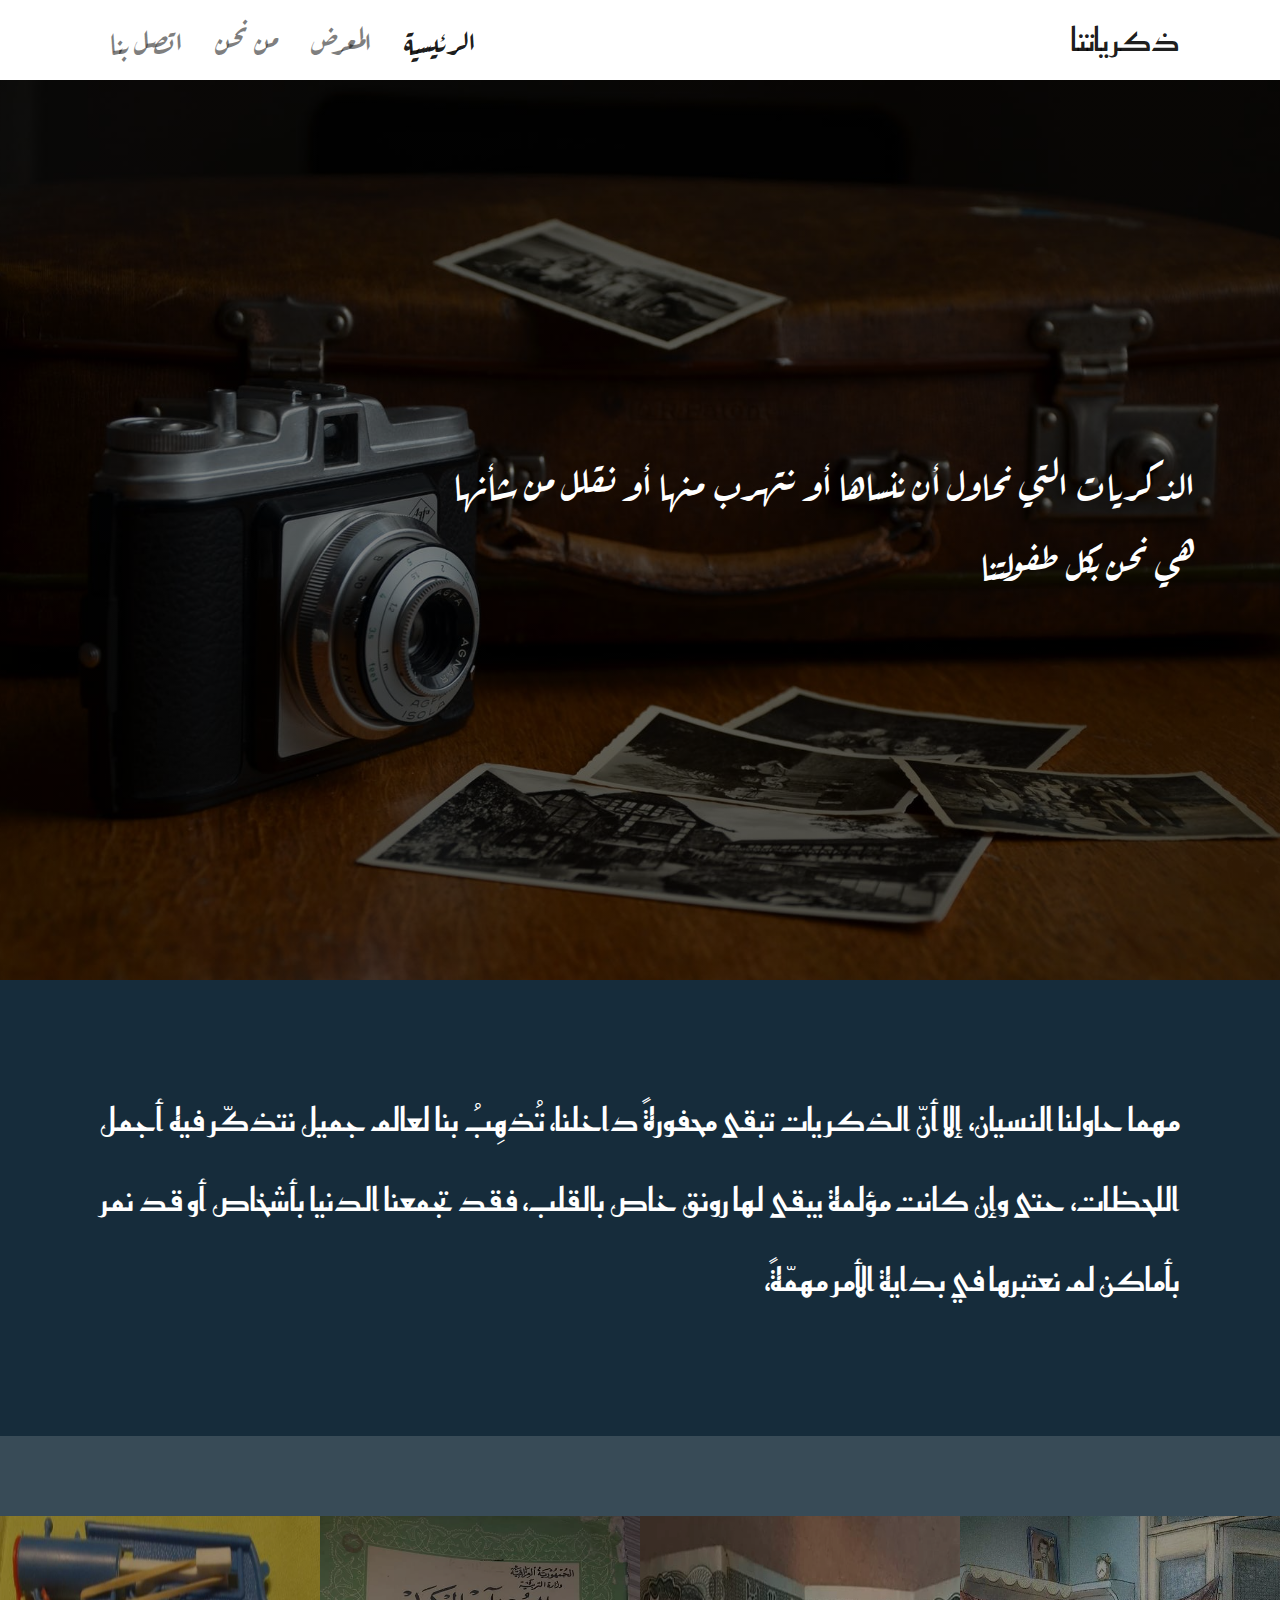
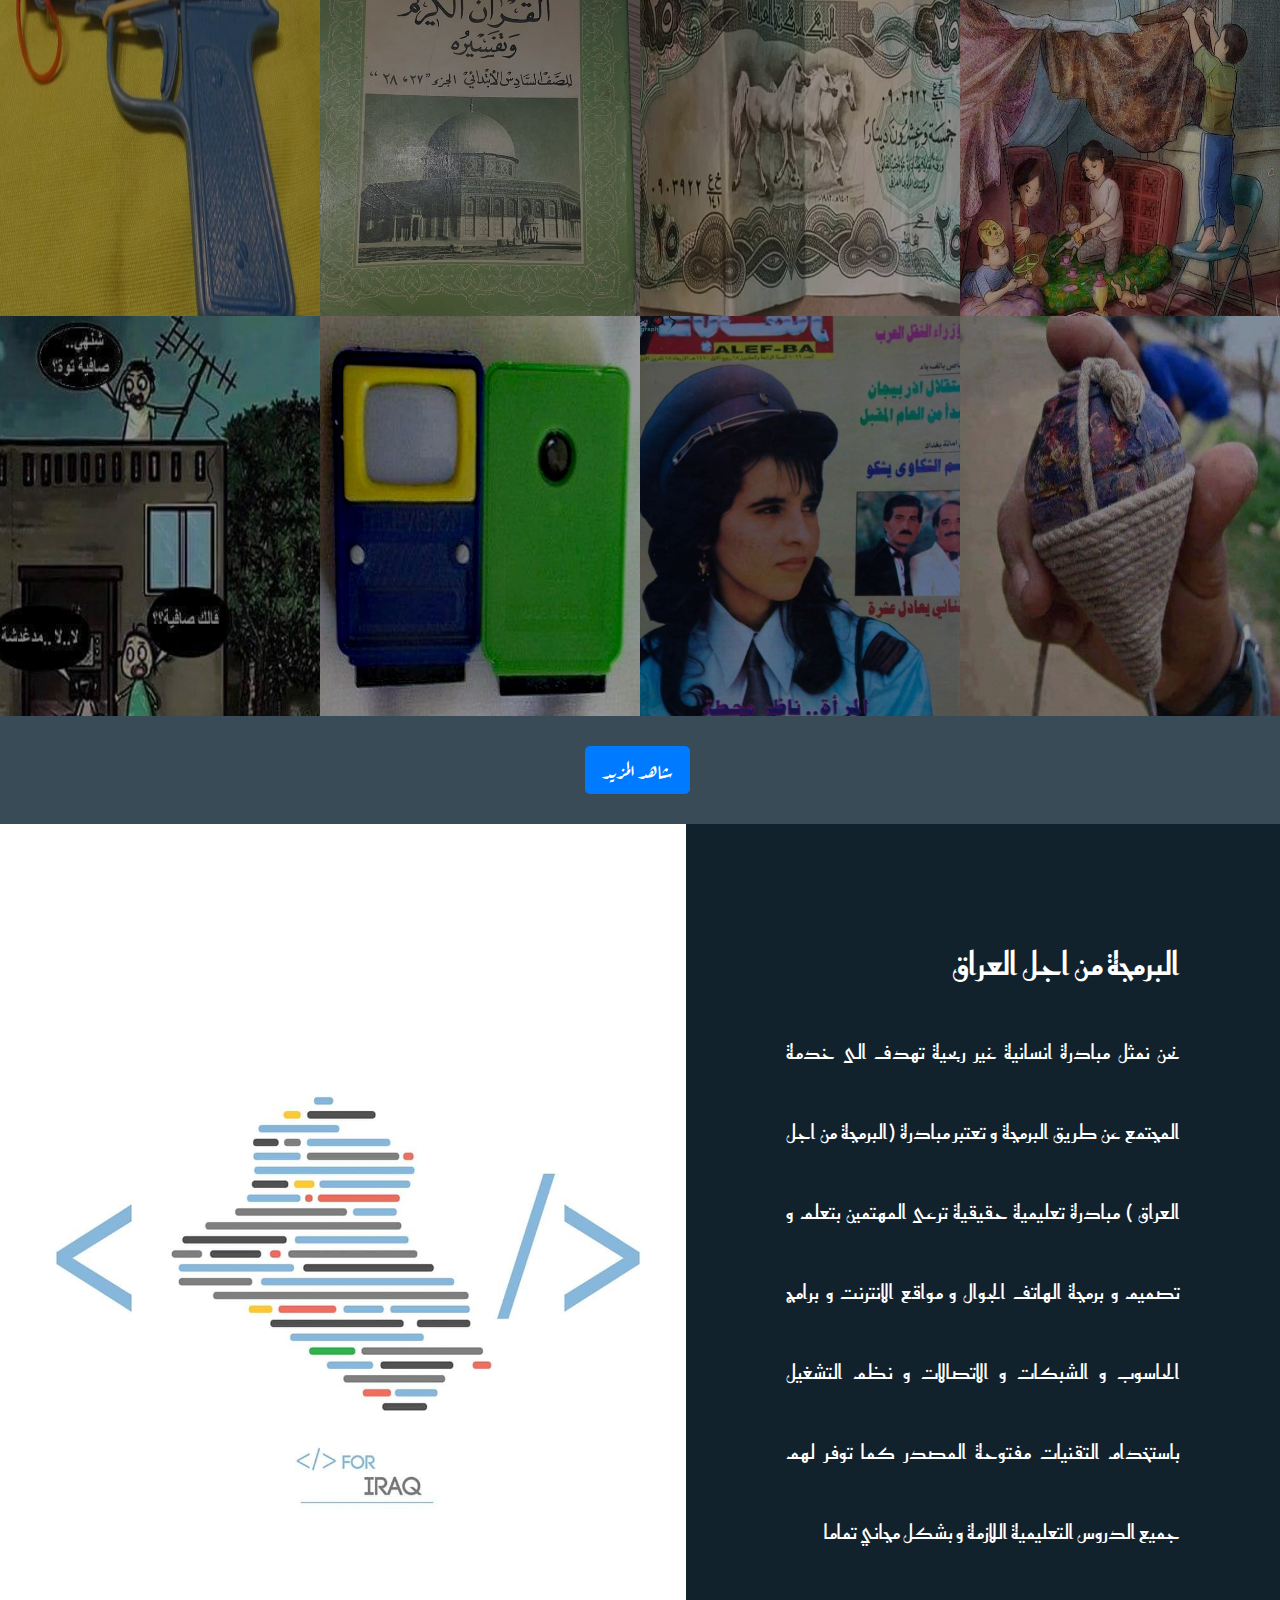
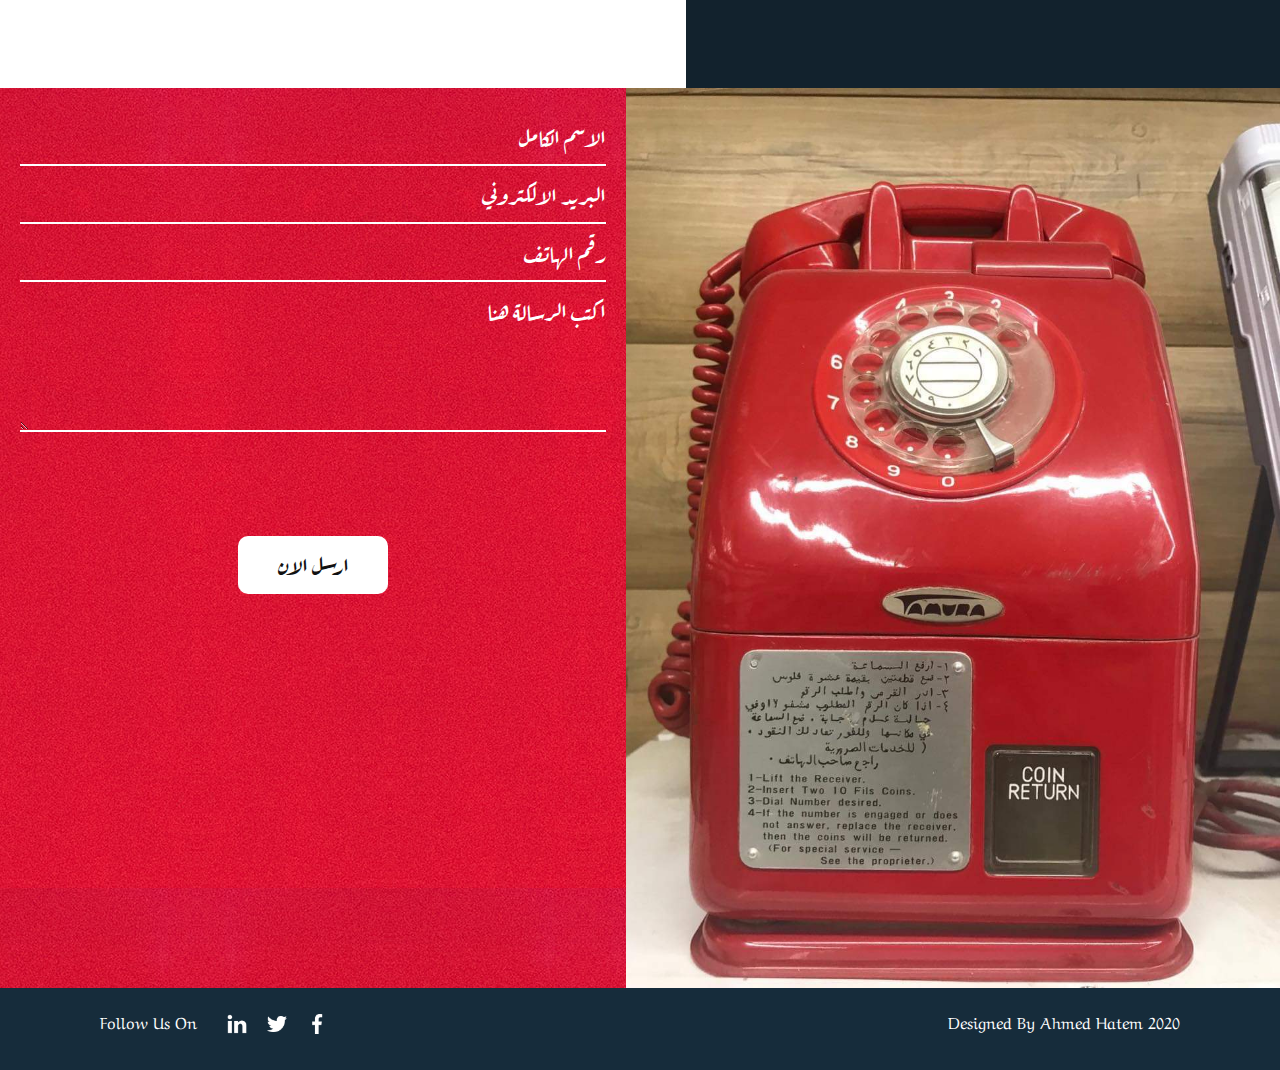
<file: Index.html>
<!DOCTYPE html>
<html lang="ar" dir="rtl">
    
<head>
    <meta charset="UTF-8">
    <meta name="viewport" content="width=device-width, initial-scale=1, shrink-to-fit=no">
    <meta http-equiv="X-UA-Compatible" content="ie=edge">
    <link href="https://fonts.googleapis.com/css?family=Aref+Ruqaa|Reem+Kufi&display=swap" rel="stylesheet">
    <link href="https://fonts.googleapis.com/css2?family=Reem+Kufi&display=swap" rel="stylesheet">
    <link rel="stylesheet" href="css/style.css">
    <link rel="stylesheet" href="css/bootstrap.css">
    <title>Document</title>
</head>
<body>

                                         <!-- navbar section right here  -->

    <nav class="navbar navbar-expand-lg navbar-light bg-transparent">
        <div class="container">
        <a class="navbar-brand" href="#">ذكرياتنا</a>
        <button class="navbar-toggler" type="button" data-toggle="collapse" data-target="#navbarSupportedContent" aria-controls="navbarSupportedContent" aria-expanded="false" aria-label="Toggle navigation">
          <span class="navbar-toggler-icon"></span>
        </button>
      
        <div class="collapse navbar-collapse" id="navbarSupportedContent">

                                          <!-- ------------------- -->

          <ul class="navbar-nav mr-auto">
            <li class="nav-item active">
              <a class="nav-link" href="Index.html">الرئيسية <span class="sr-only">(current)</span></a>
            </li>
            <li class="nav-item">
              <a class="nav-link" href="gallery.html">المعرض</a>
            </li>
            <li class="nav-item">
                <a class="nav-link" href="about us.html">من نحن</a>
              </li>
              <li class="nav-item">
                <a class="nav-link" href="contact us.html">اتصل بنا</a>
              </li>
          </ul>
          
        </div>
        </div>  
      </nav>
      
      
                                           <!-- /* main section right here */-->

                                                                 
      <section class="main-section">
              <div class="container">
                <div class="content">
              <p class="text">الذكريات التي نحاول أن ننساها أو نتهرب منها أو نقلل من شأنها <br> هي نحن بكل طفولتنا</p>
            </div>
          </div>
      </section>
    
                                          <!-- Quote section right here  -->

      <section class="quate">
        <div class="quate-content">
            <p class="text">مهما حاولنا النسيان،
              إلا أنّ الذكريات تبقى محفورةً داخلنا، تُذهِبُ بنا لعالم جميل نتذكّر فيه أجمل اللحظات، حتى وإن كانت مؤلمة يبقى لها رونق خاص بالقلب،
               فقد تجمعنا الدنيا بأشخاص أو قد نمر بأماكن لم نعتبرها في بداية الأمر مهمّةً، 
            </p>
        </div>   
      </section>

                                         <!-- /* section of images right here */ -->




      <section class="section-memory" style="background-color: rgba(22, 44, 59, 0.856);">
        <ul class="memory-showcase clearfix">
            <li>
                <figure class="memory-photo">
                    <img src="images/Img_2.jpg" alt="">
                </figure>
            </li>
            <li>
                <figure class="memory-photo">
                    <img src="images/Img_101.jpg" alt="">
                  </figure>
            </li>
            <li>
                <figure class="memory-photo">
                    <img src="images/Img_17.jpg" alt="">
                  </figure> 
            </li>
            <li>
                <figure class="memory-photo">
                    <img src="images/Img_3.jpg" alt="">
                  </figure>
            </li>
        </ul> 
                                                 <!-- ------------------- -->


        <ul class="memory-showcase clearfix">
            <li>
                <figure class="memory-photo">
                    <img src="images/Img_104.jpg" alt="">
                  </figure>
            </li>
            <li>
                <figure class="memory-photo">
                    <img src="images/Img_51.jpg" alt="">
                  </figure>
            </li>
            <li>
                <figure class="memory-photo">
                    <img src="images/Img_15.jpg" alt="">
                  </figure>
            </li>
            <li>
                <figure class="memory-photo">
                    <img src="images/Img_107.jpg" alt="">
                  </figure>
            </li>
        </ul>
                                                <!-- ------------------- -->


        <div class="container">
          <div class="button-sec">
              <a href="gallery.html"><button type="button" class="btn btn-primary btn-lg" >شاهد المزيد</button></a>
          </div>
        </div>
   </section>

                                             <!-- about us section right here  -->

            <section class="about-us">
              <div class="about-content">
                <h2>البرمجة من اجل العراق</h2>
                <p class="text">
                  نحن نمثل مبادرة انسانية غير ربحية تهدف الى خدمة المجتمع عن طريق البرمجة 
                  و تعتبر مبادرة (البرمجة من اجل العراق ) مبادرة تعليمية حقيقية 
                  ترعى المهتمين بتعلم و تصميم و برمجة الهاتف الجوال و مواقع الانترنت و برامج الحاسوب و الشبكات و الاتصالات و نظم التشغيل باستخدام التقنيات مفتوحة المصدر 
                   كما توفر لهم جميع الدروس التعليمية اللازمة و بشكل مجاني تماما  
                </p>
              </div>


                                            <!-- ------------------- -->


                                        
                <div class="imgbox"><img src="1000.jpg" alt=""></div>
            </section>     
            
            
                                            <!-- contact section right here -->


            <section class="contact-us" id="contact-us">
              <div class="imgbox-con"><img src="images/Img_41.jpg" alt=""></div>
              <div class="contentbox redbg">

                                             <!-- ------------------- -->

                <div class="form">
                  <div class="inputbox">
                    <input type="text" placeholder="الاسم الكامل">
                  </div>
                  <div class="inputbox">
                    <input type="text" placeholder="البريد الالكتروني">
                  </div>
                  <div class="inputbox">
                    <input type="text" placeholder="رقم الهاتف">
                  </div>
                  <div class="inputbox">
                    <textarea name="" placeholder="اكتب الرسالة هنا "></textarea>
                  </div>


                                             <!-- ------------------- -->


                    <div class="inputbox">
                      <input type="submit" value="ارسل الان" >
                    </div>
                </div>
              </div>
            </section>

                                         <!-- footer section right here -->

            <section class="footer">
              <p class="foot-text"> Designed By Ahmed Hatem   2020</p>
              <ul>
                <li><a href=""><img src="images/facebook.png" alt=""></a></li>
                <li><a href=""><img src="images/twitter.png" alt=""></a></li>
                <li><a href=""><img src="images/linkedin.png" alt=""></a></li>
                <p class="soc-text">Follow Us On </p>
              </ul>
            </section>
      
                                     <!-- javaScript scripts right here -->


      <script src="https://code.jquery.com/jquery-3.4.1.slim.min.js" integrity="sha384-J6qa4849blE2+poT4WnyKhv5vZF5SrPo0iEjwBvKU7imGFAV0wwj1yYfoRSJoZ+n" crossorigin="anonymous"></script>
      <script src="https://cdn.jsdelivr.net/npm/popper.js@1.16.0/dist/umd/popper.min.js" integrity="sha384-Q6E9RHvbIyZFJoft+2mJbHaEWldlvI9IOYy5n3zV9zzTtmI3UksdQRVvoxMfooAo" crossorigin="anonymous"></script>
      <script src="https://stackpath.bootstrapcdn.com/bootstrap/4.4.1/js/bootstrap.min.js" integrity="sha384-wfSDF2E50Y2D1uUdj0O3uMBJnjuUD4Ih7YwaYd1iqfktj0Uod8GCExl3Og8ifwB6" crossorigin="anonymous"></script>
</body>
</html>
</file>
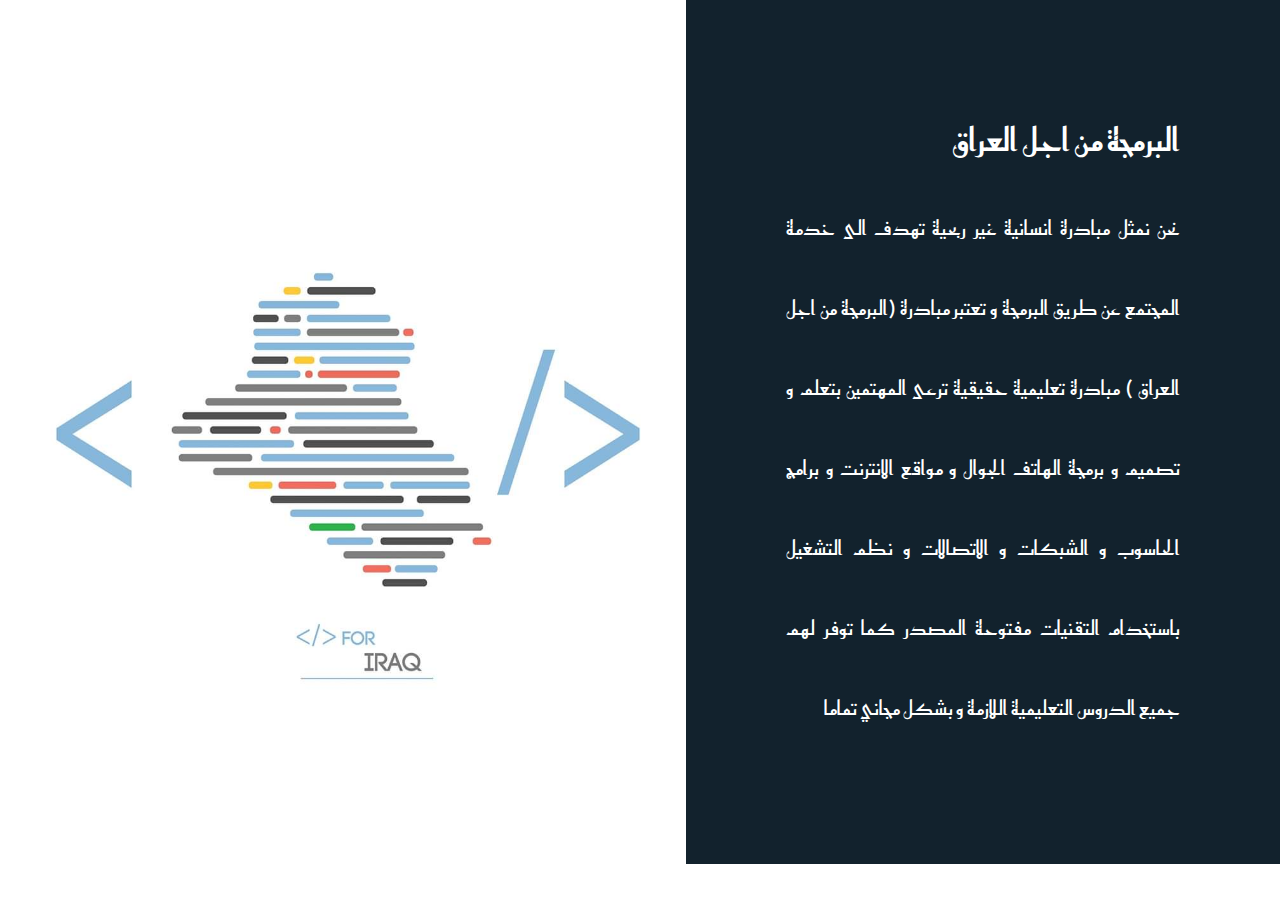
<file: about us.html>
<!DOCTYPE html>
<html lang="ar" dir="rtl">
<head>
    <meta charset="UTF-8">
    <meta name="viewport" content="width=device-width, initial-scale=1.0">
    <link href="https://fonts.googleapis.com/css?family=Aref+Ruqaa|Reem+Kufi&display=swap" rel="stylesheet">
    <link href="https://fonts.googleapis.com/css2?family=Reem+Kufi&display=swap" rel="stylesheet">
    <link rel="stylesheet" href="css/style.css">
    <link rel="stylesheet" href="css/bootstrap.css">
    <title>Document</title>
</head>
<body>
    
        <section class="about-us">
            <div class="about-content">
              <h2>البرمجة من اجل العراق</h2>
              <p class="text">
                نحن نمثل مبادرة انسانية غير ربحية تهدف الى خدمة المجتمع عن طريق البرمجة 
                و تعتبر مبادرة (البرمجة من اجل العراق ) مبادرة تعليمية حقيقية 
                ترعى المهتمين بتعلم و تصميم و برمجة الهاتف الجوال و مواقع الانترنت و برامج الحاسوب و الشبكات و الاتصالات و نظم التشغيل باستخدام التقنيات مفتوحة المصدر 
                 كما توفر لهم جميع الدروس التعليمية اللازمة و بشكل مجاني تماما
              </p>
              </div>
              <div class="imgbox"><img src="images/1000.jpg" alt=""></div>
            
          </section>   
    
</body>
</html>
</file>
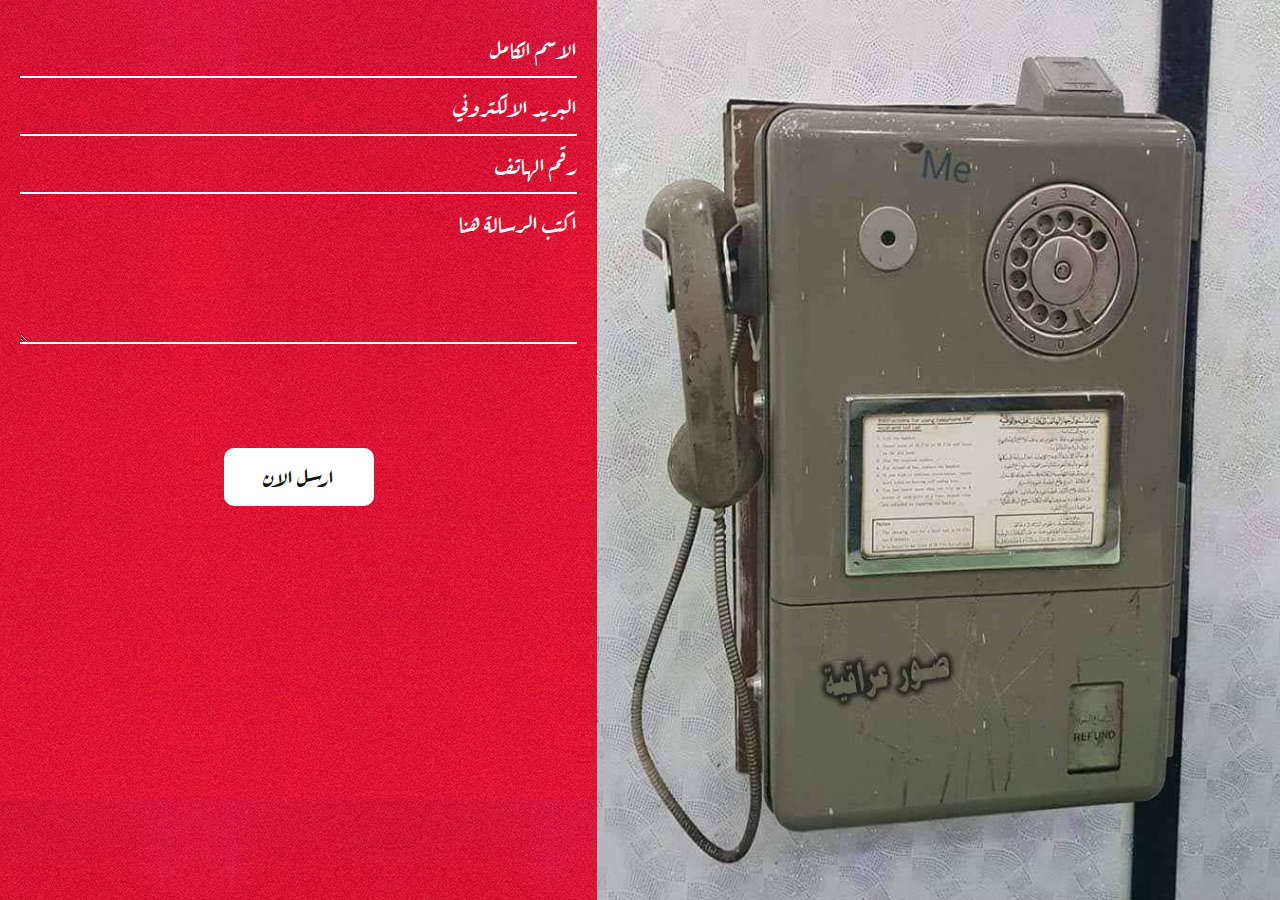
<file: contact us.html>
<!DOCTYPE html>
<html lang="ar" dir="rtl">
<head>
    <meta charset="UTF-8">
    <meta name="viewport" content="width=device-width, initial-scale=1.0">
    <link href="https://fonts.googleapis.com/css?family=Aref+Ruqaa|Reem+Kufi&display=swap" rel="stylesheet">
    <link href="https://fonts.googleapis.com/css2?family=Reem+Kufi&display=swap" rel="stylesheet">
    <link rel="stylesheet" href="css/style.css">
    <link rel="stylesheet" href="css/bootstrap.css">
    <title>contact us</title>
    <style>
        
    </style>
</head>
<body>
    <section class="contact-us" id="contact-us" style=" background: #162c3b;">
              <div class="imgbox-con"><img src="images/Img_73.jpg" alt=""></div>
              <div class="contentbox redbg">
                <div class="form">
                  <div class="inputbox">
                    <input type="text" placeholder="الاسم الكامل">
                  </div>
                  <div class="inputbox">
                    <input type="text" placeholder="البريد الالكتروني">
                  </div>
                  <div class="inputbox">
                    <input type="text" placeholder="رقم الهاتف">
                  </div>
                  <div class="inputbox">
                    <textarea name="" placeholder="اكتب الرسالة هنا "></textarea>
                  </div>
                  <div class="inputbox">
                    <input type="submit" value="ارسل الان" >
                  </div>
                </div>
              </div>

            </section>
</body>
</html>
</file>
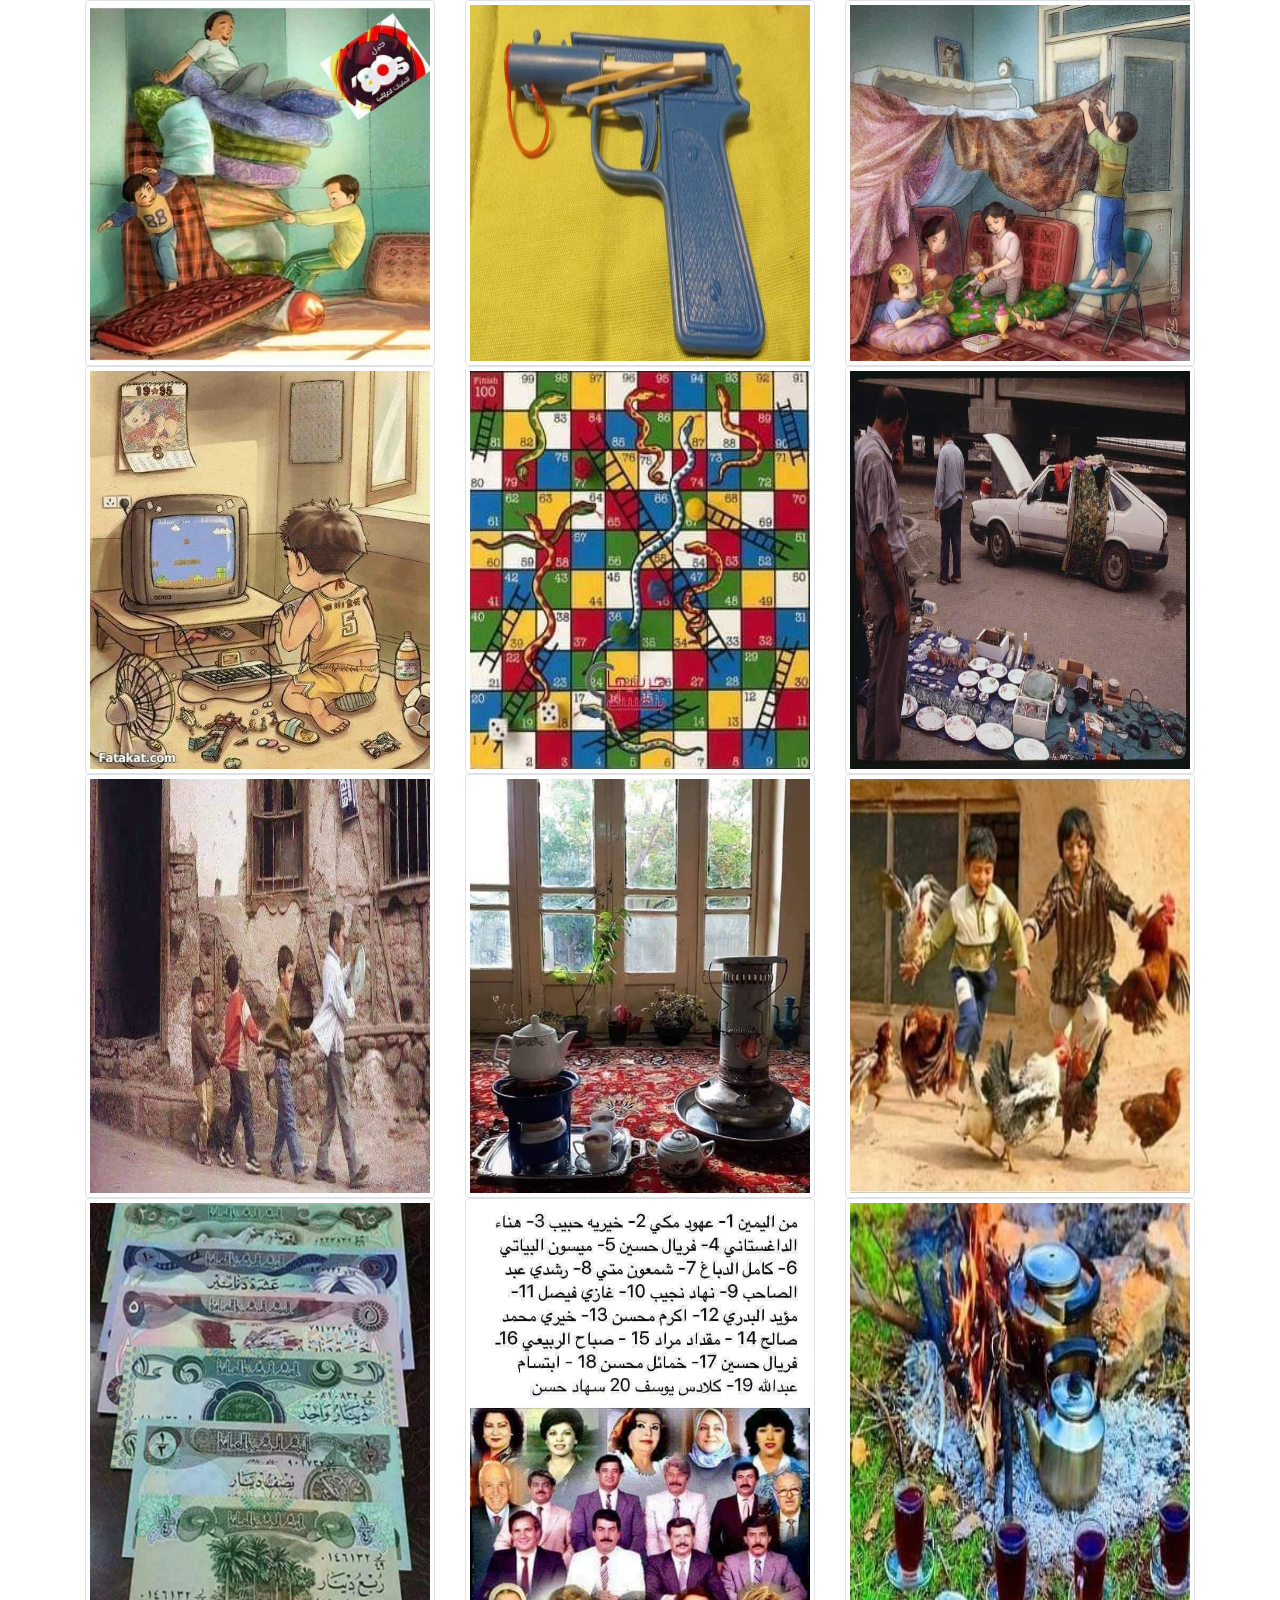
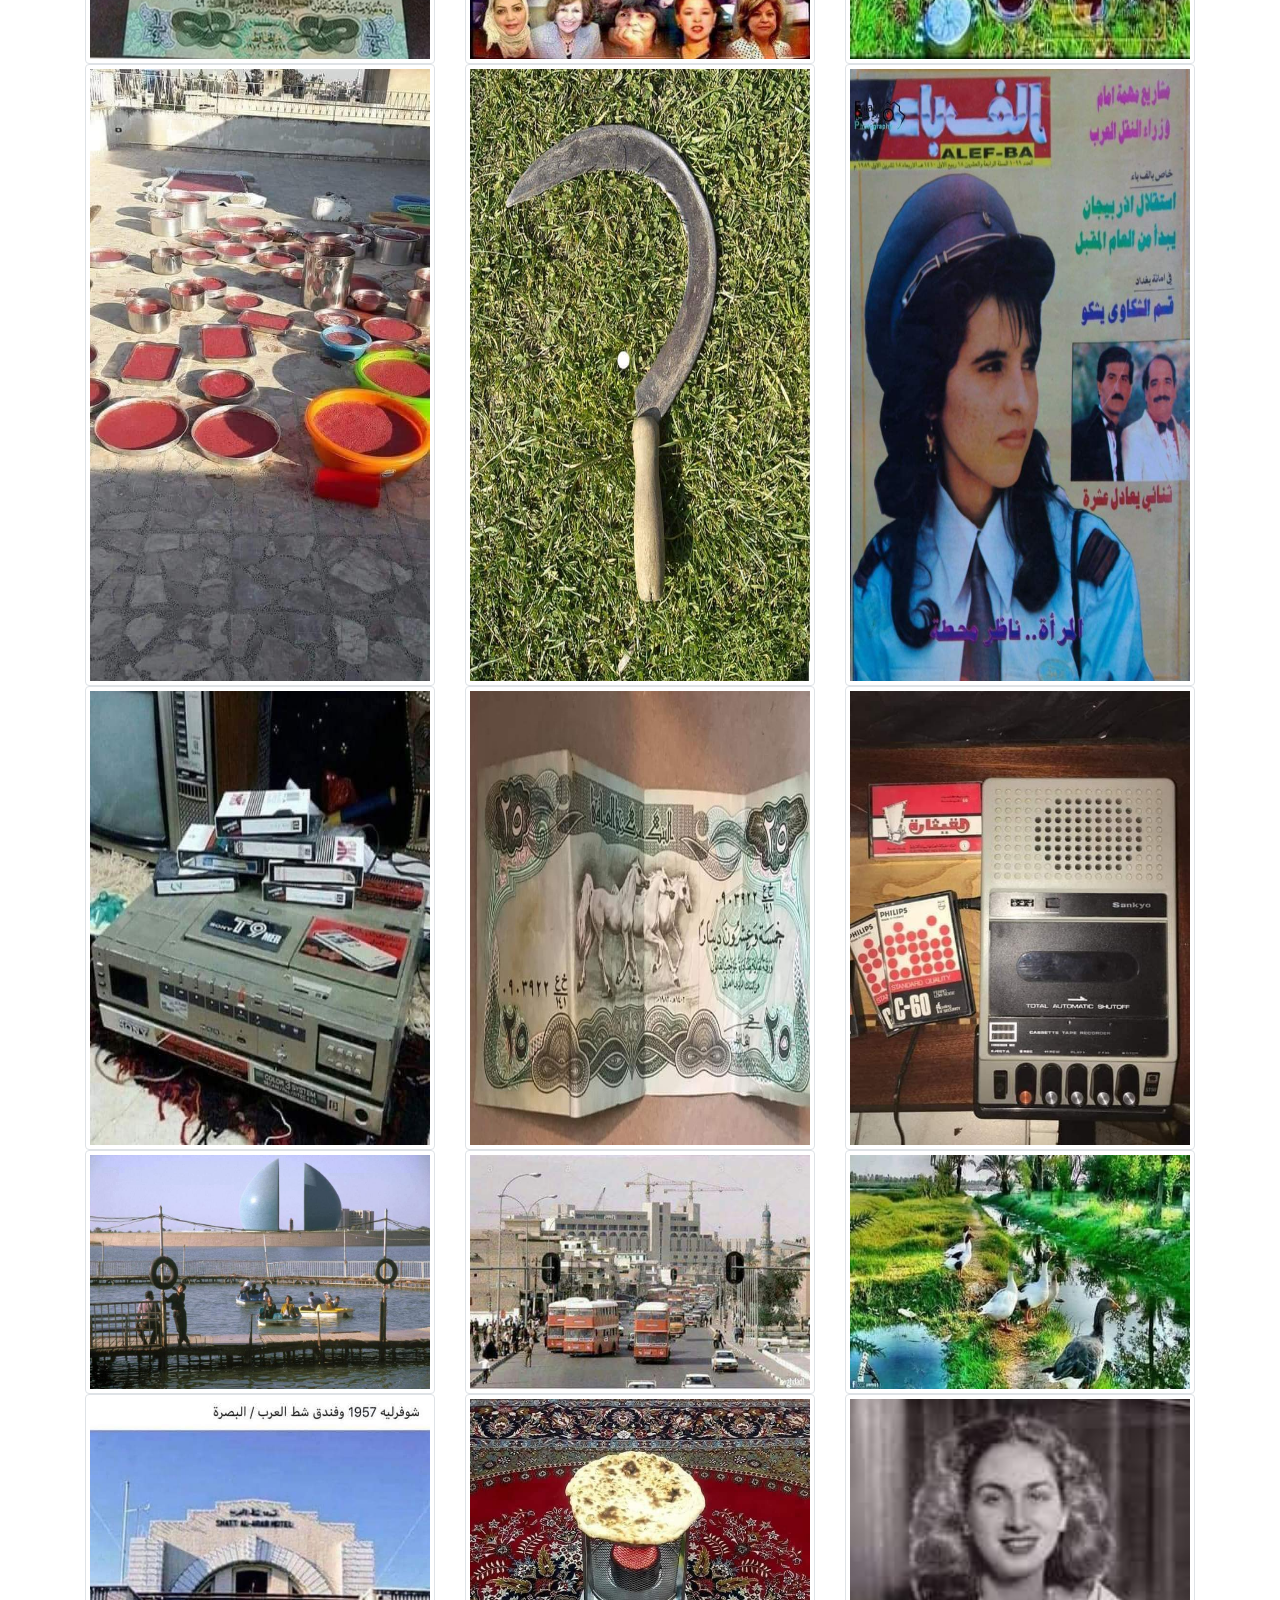
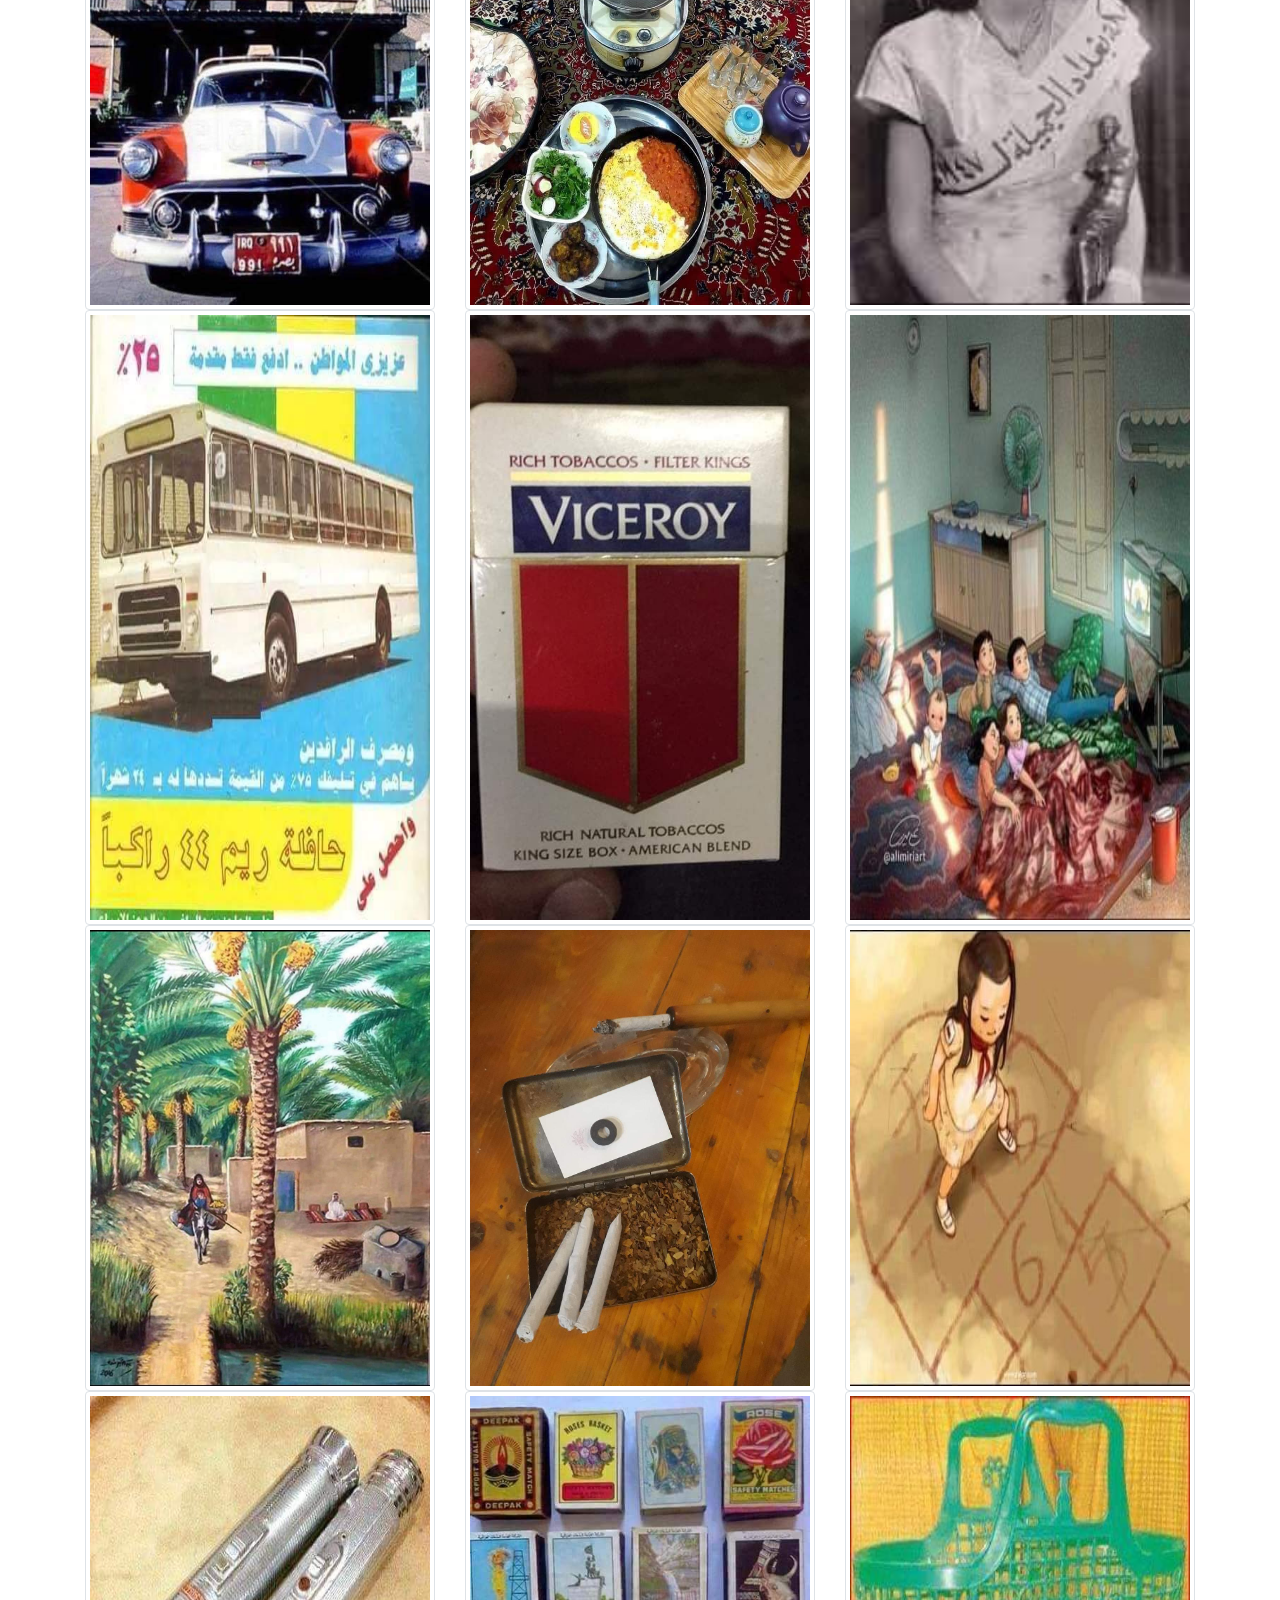
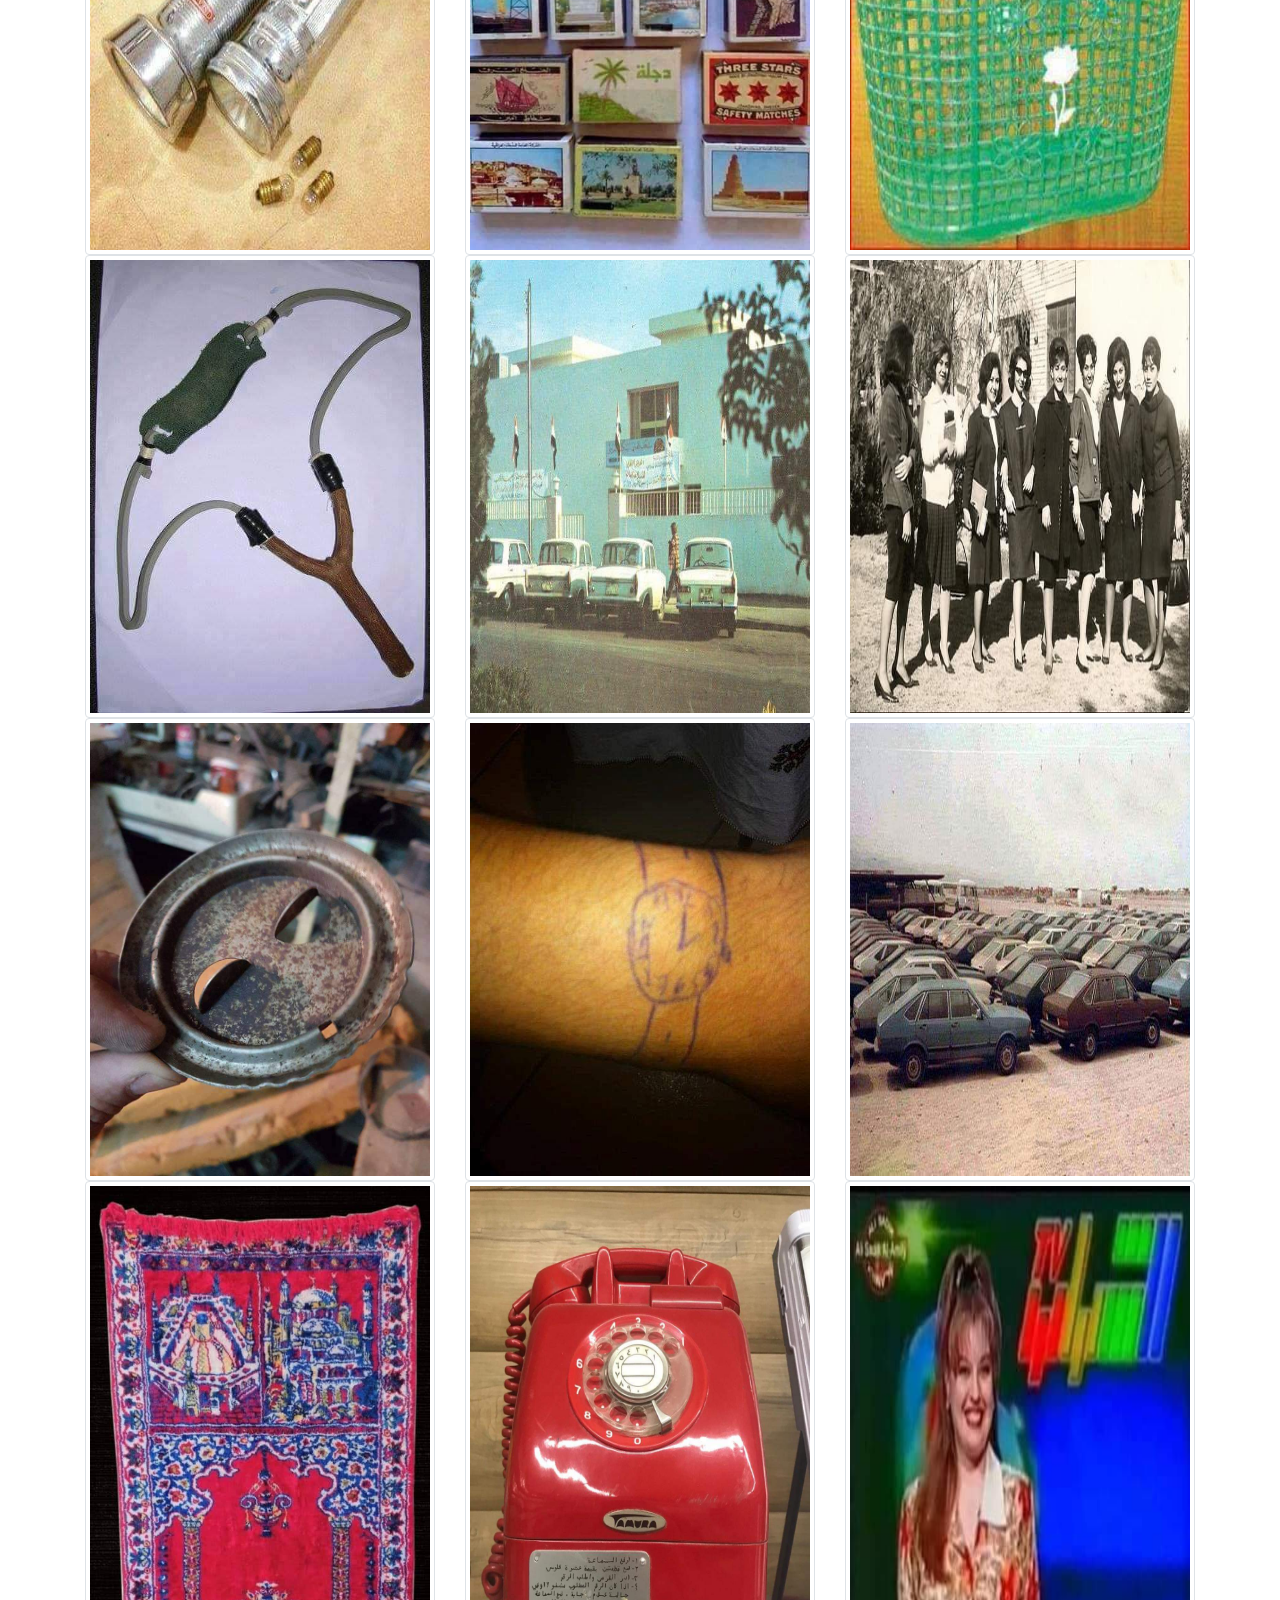
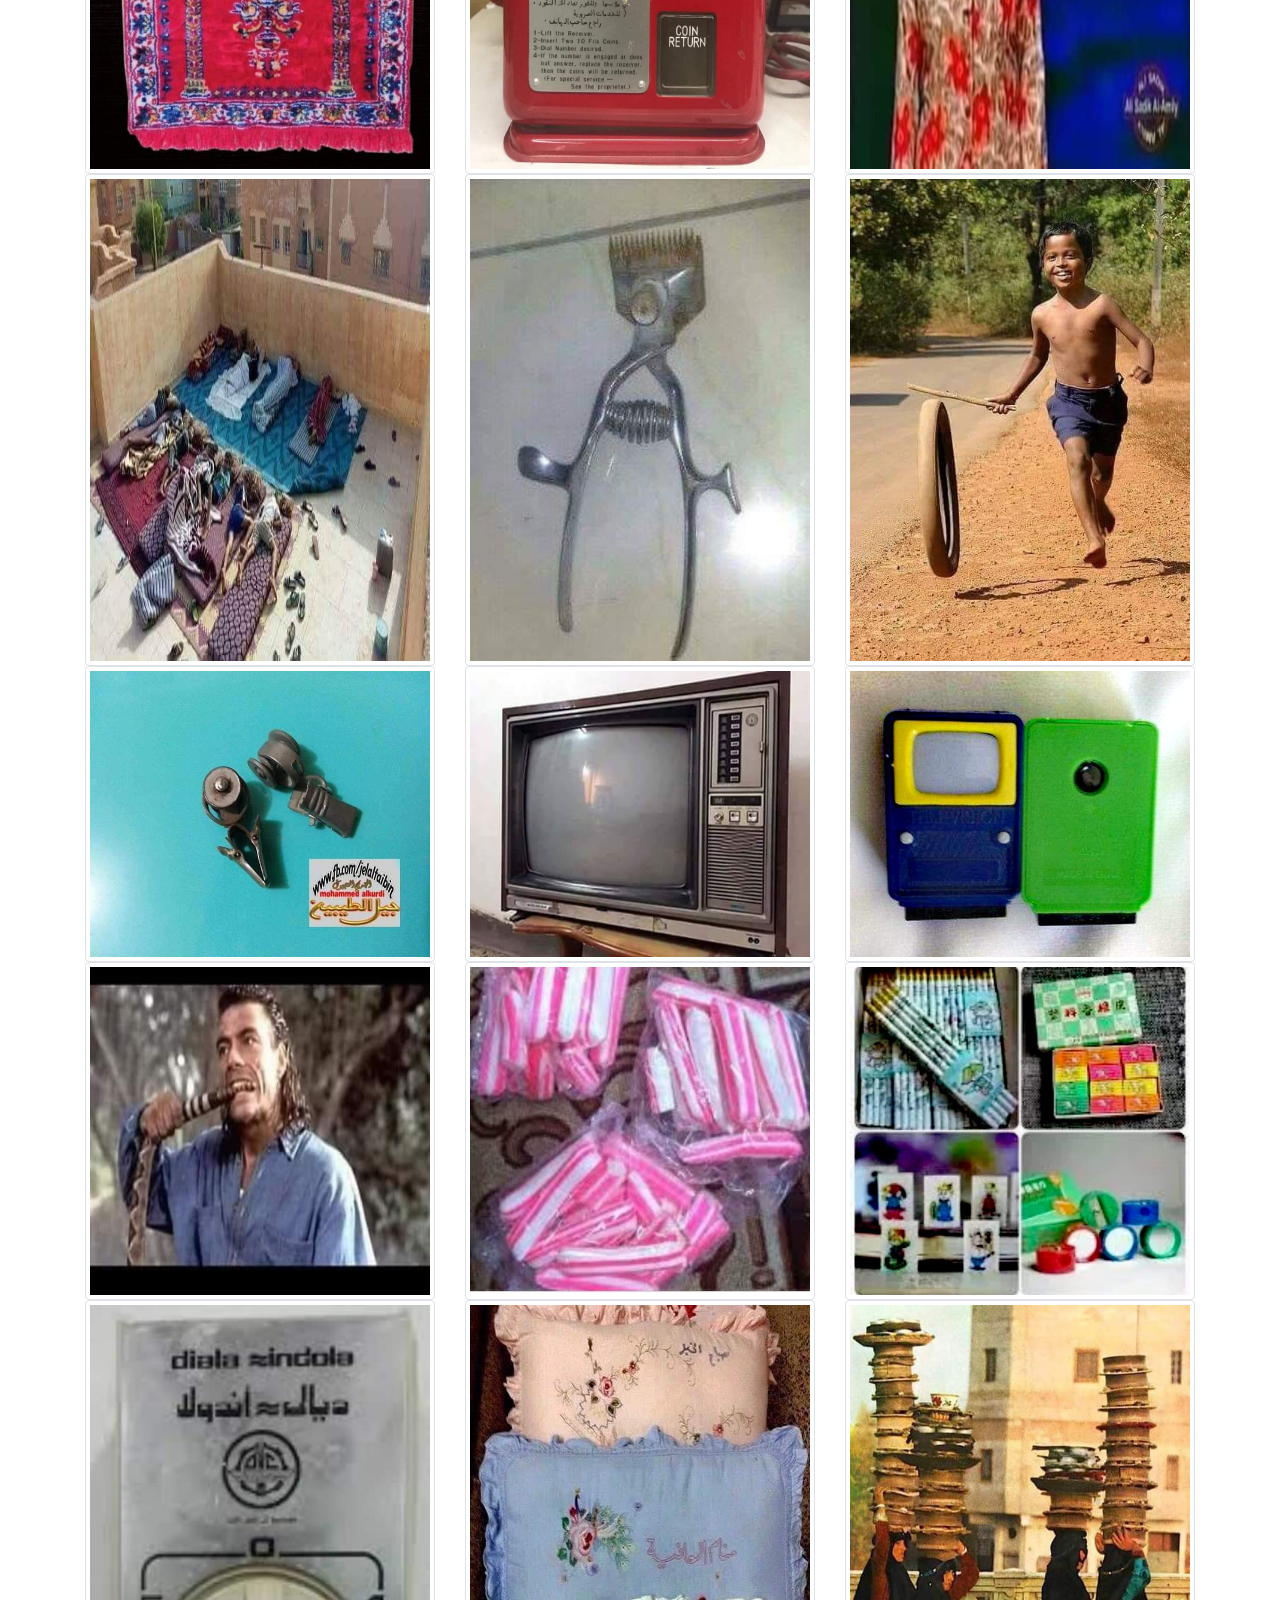
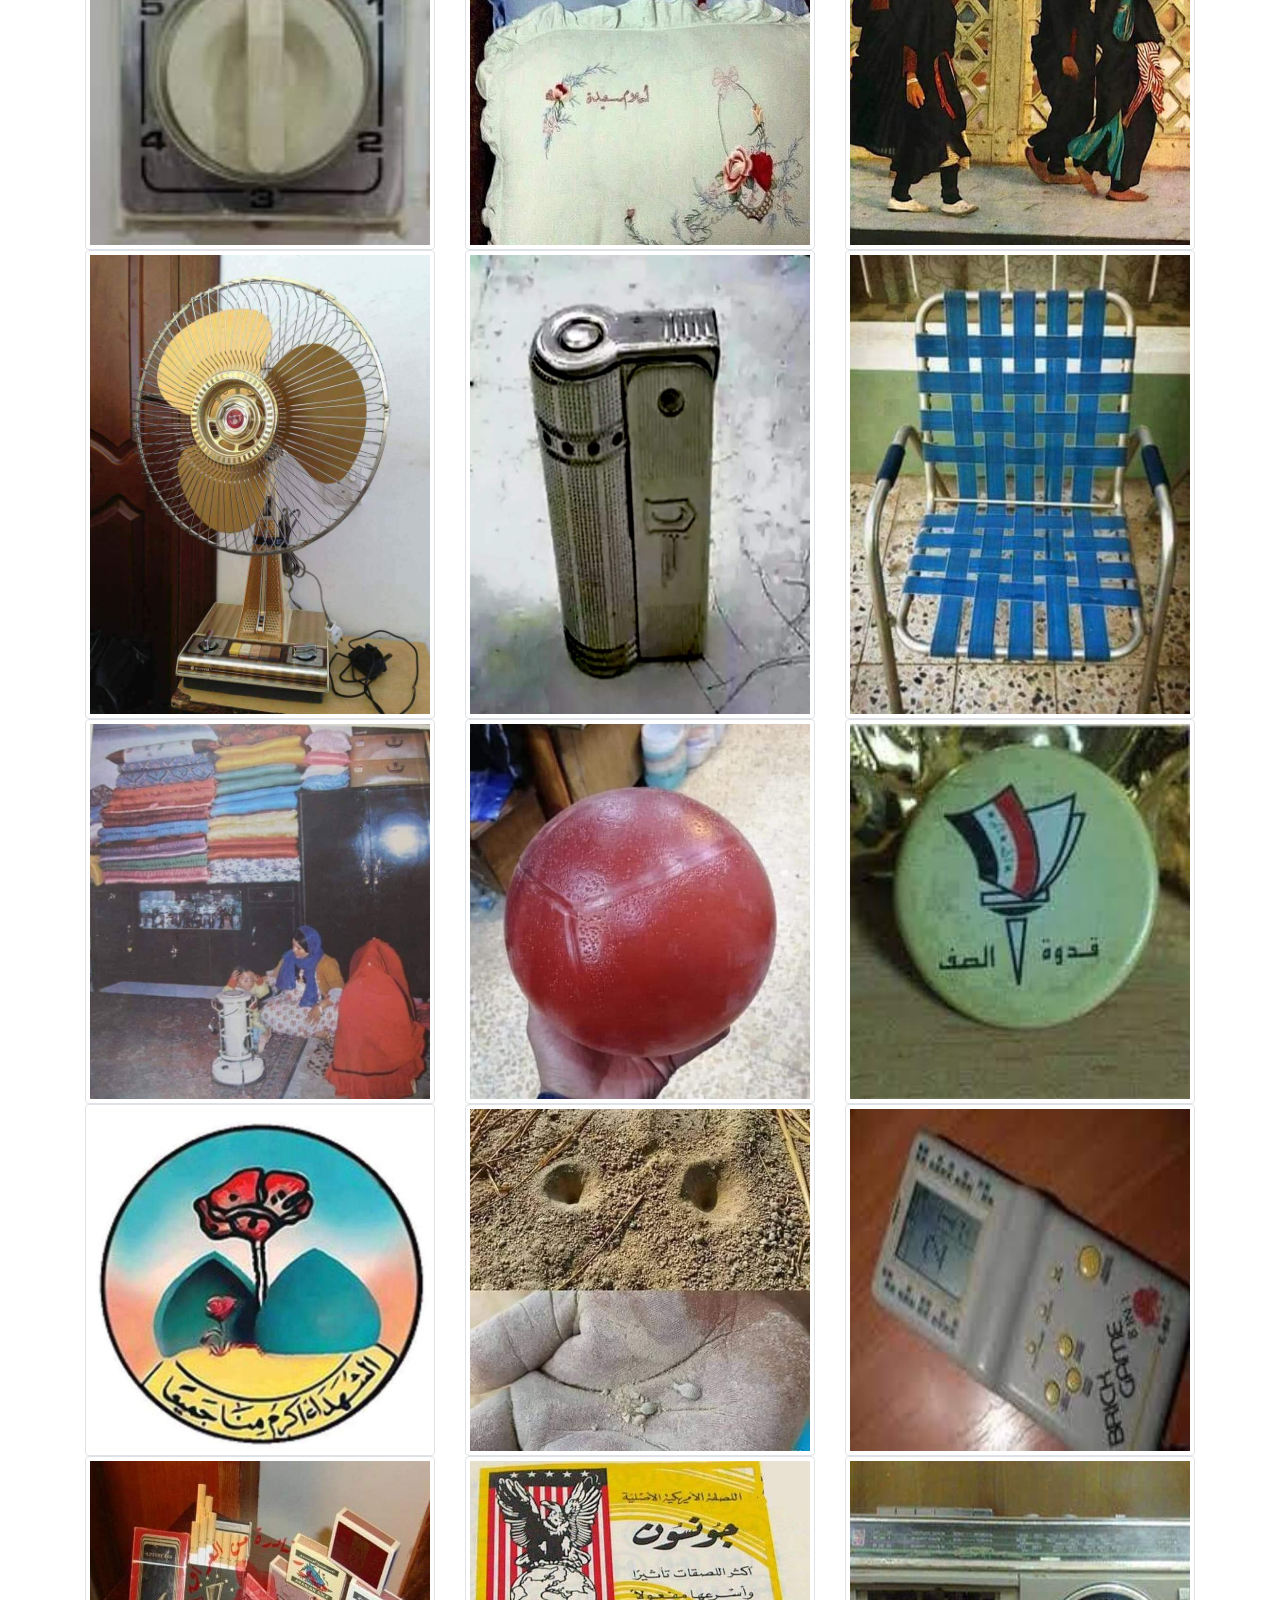
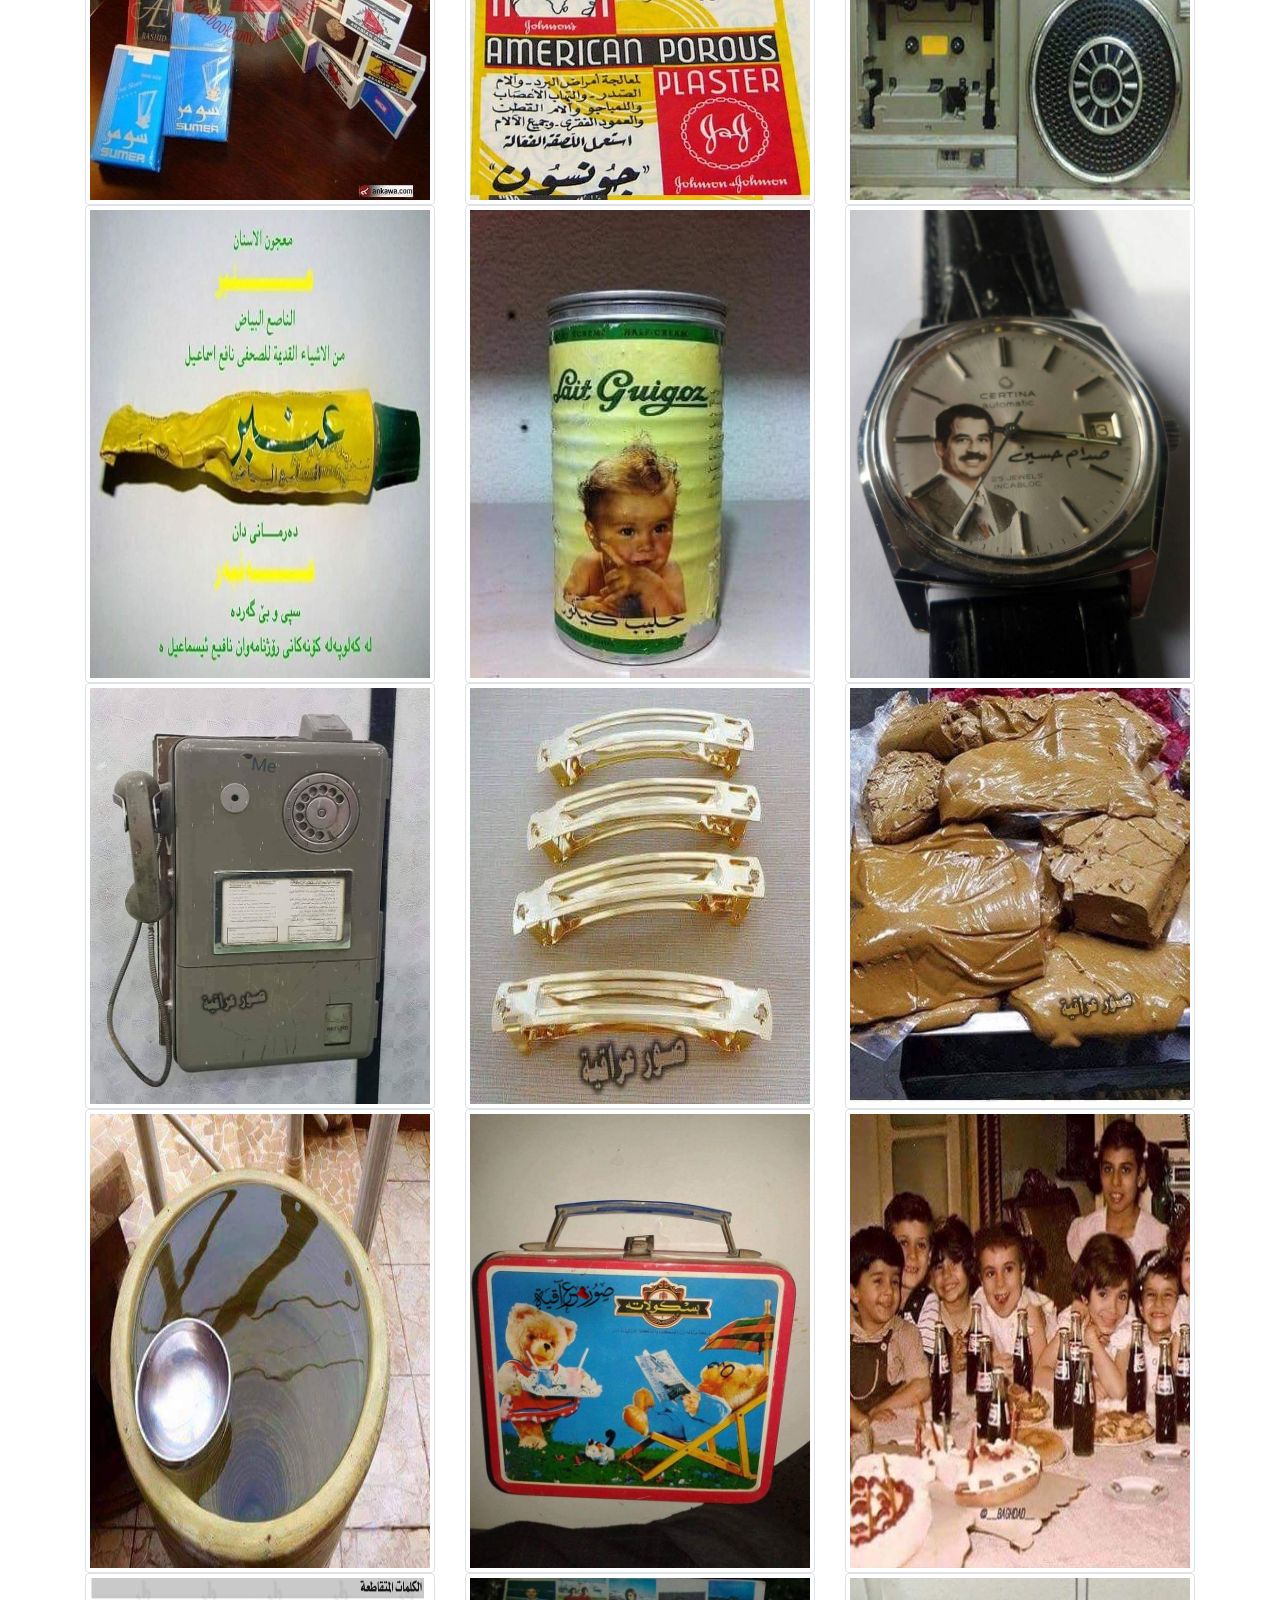
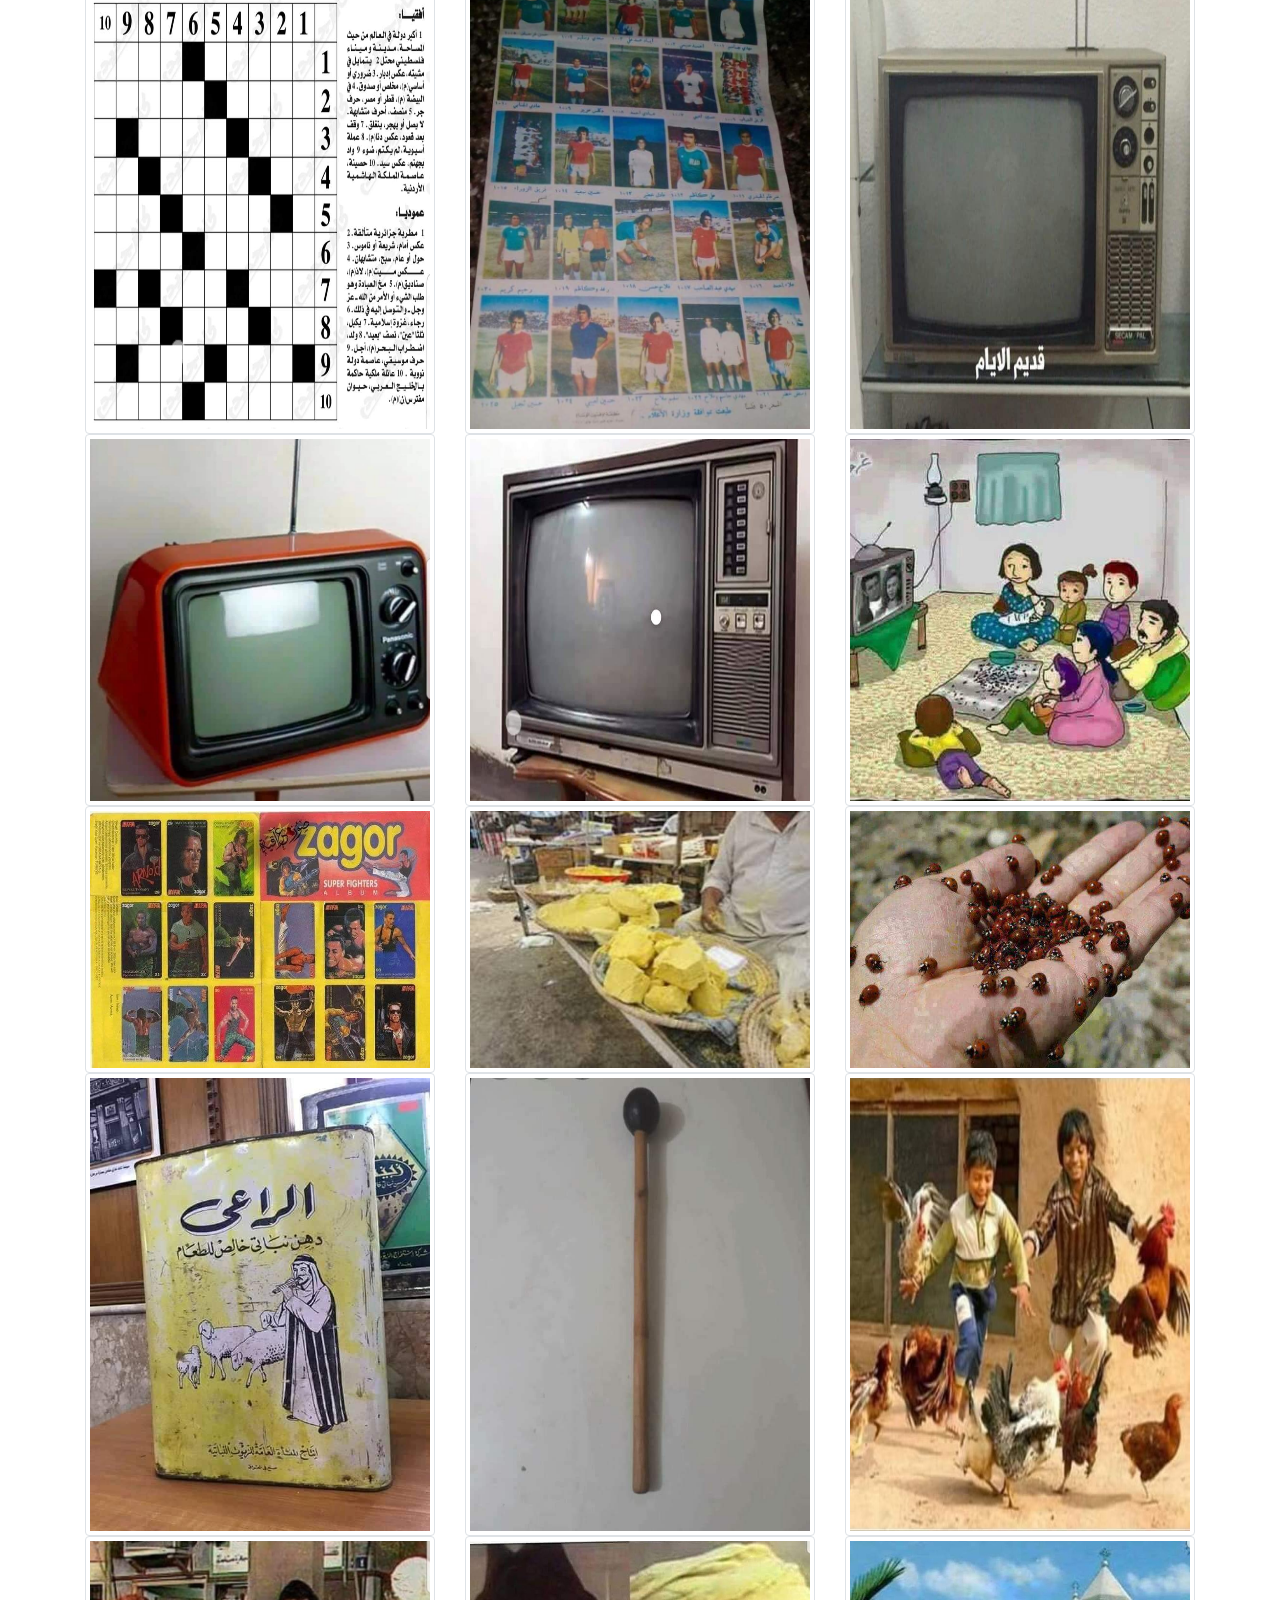
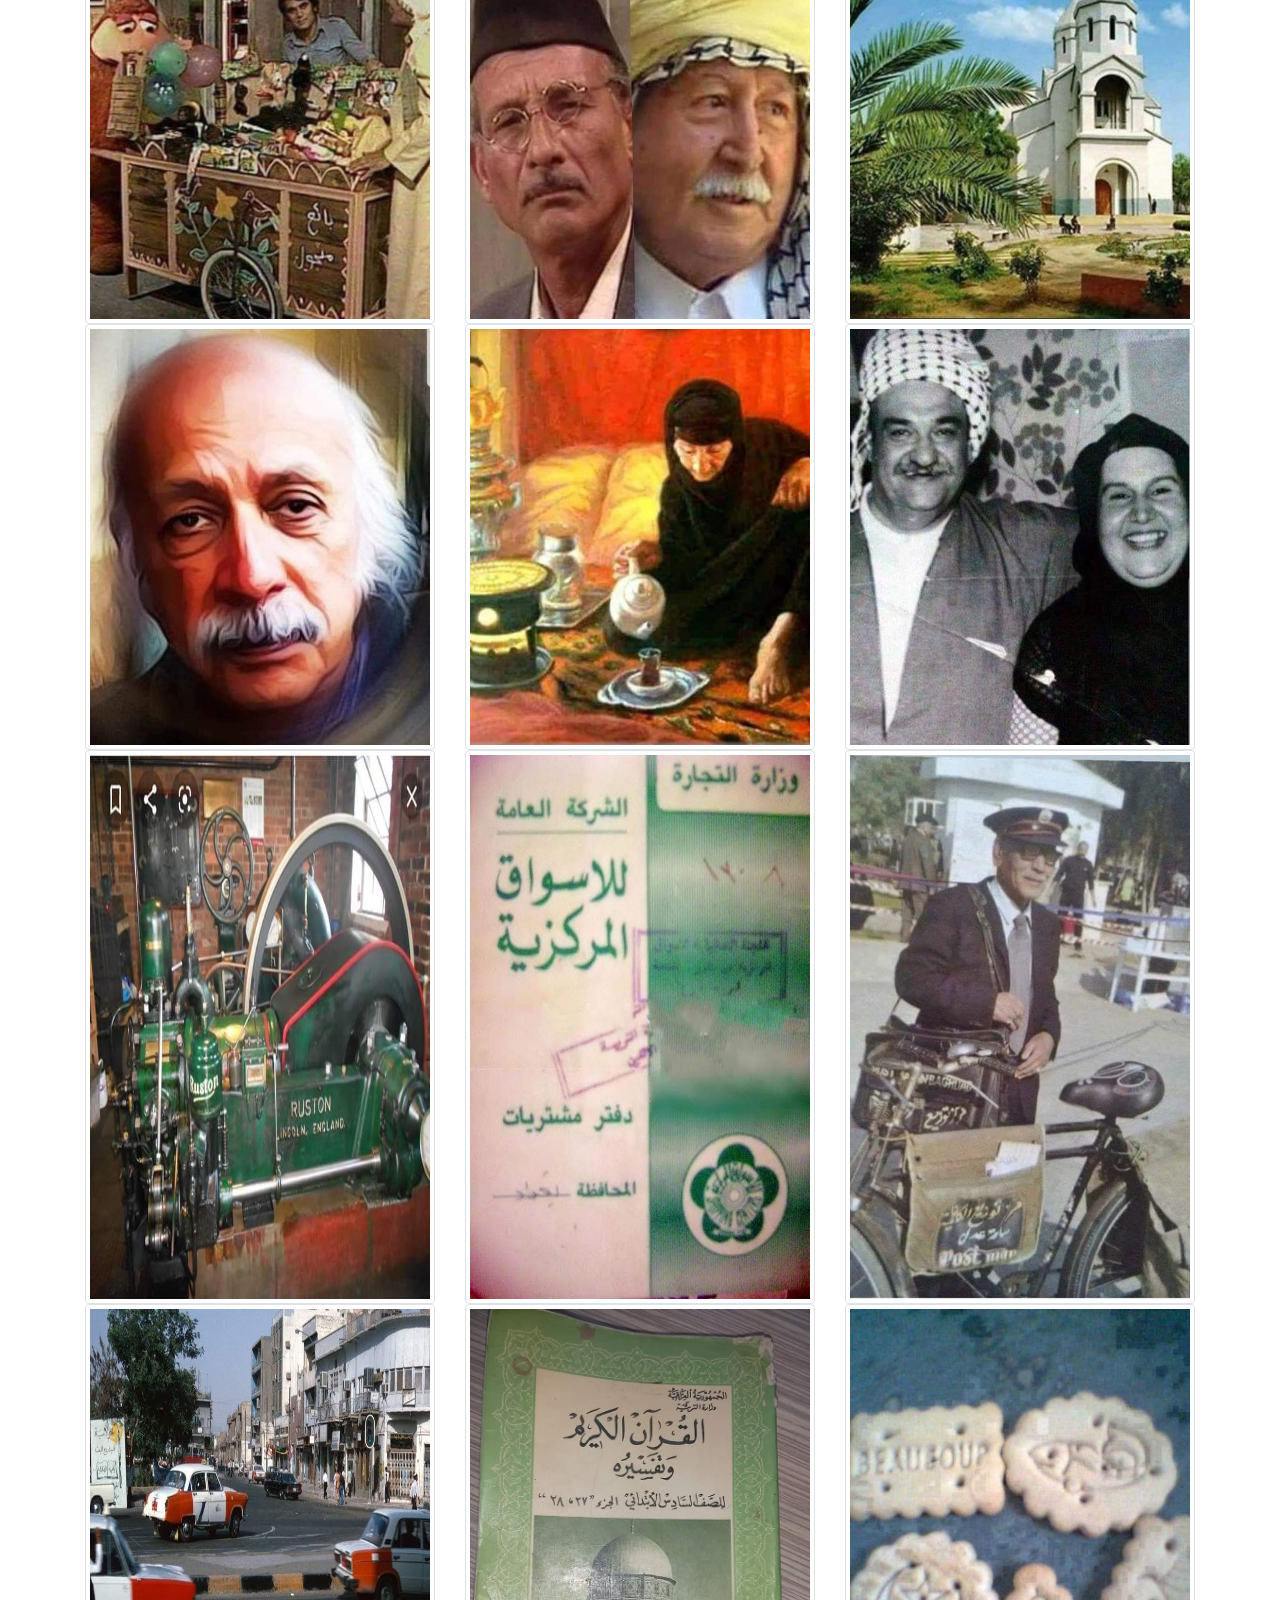
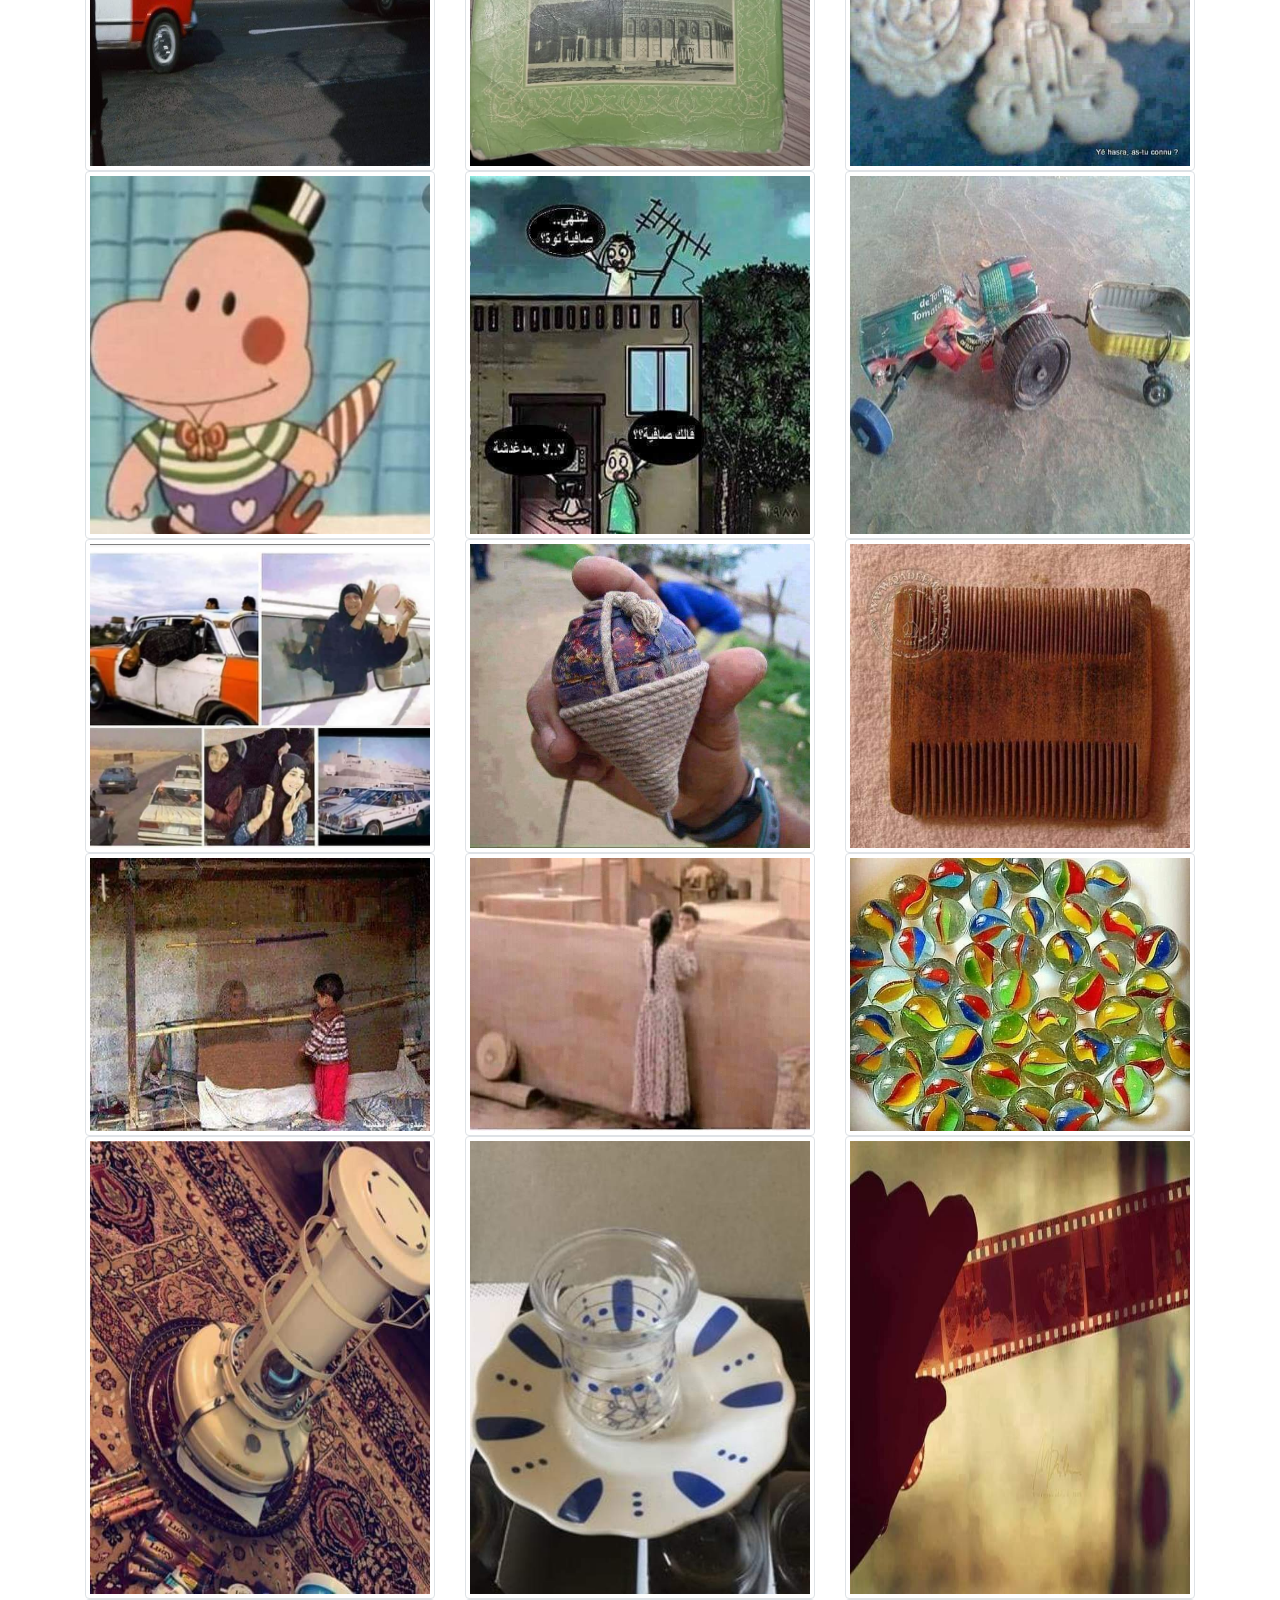
<file: gallery.html>
<!DOCTYPE html>
<html lang="en">
<head>
    <meta charset="UTF-8">
    <meta name="viewport" content="width=device-width, initial-scale=1.0">
    <link href="https://fonts.googleapis.com/css?family=Aref+Ruqaa|Reem+Kufi&display=swap" rel="stylesheet">
    <link href="https://fonts.googleapis.com/css2?family=Reem+Kufi&display=swap" rel="stylesheet">
    <link rel="stylesheet" href="css/style.css">
    <link rel="stylesheet" href="css/bootstrap.css">
    <title>Gallery</title>
    <style>

        .row .img-thumbnail{
            width: 100%;
            height: 100%;
            
        }
        


    </style>
</head>
<body>
    <div class="container">
        <div class="row">
            <div class="col-lg-4 col-sm-6"><img src="images/Img_1.jpg" alt="" class="img-thumbnail"></div>
            <div class="col-lg-4 col-sm-6"><img src="images/Img_2.jpg" alt="" class="img-thumbnail"></div>
            <div class="col-lg-4 col-sm-6"><img src="images/Img_3.jpg" alt="" class="img-thumbnail"></div>
            <div class="col-lg-4 col-sm-6"><img src="images/Img_4.jpg" alt="" class="img-thumbnail"></div>
            <div class="col-lg-4 col-sm-6"><img src="images/Img_5.jpg" alt="" class="img-thumbnail"></div>
            <div class="col-lg-4 col-sm-6"><img src="images/Img_6.jpg" alt="" class="img-thumbnail"></div>
            <div class="col-lg-4 col-sm-6"><img src="images/Img_7.jpg" alt="" class="img-thumbnail"></div>
            <div class="col-lg-4 col-sm-6"><img src="images/Img_8.jpg" alt="" class="img-thumbnail"></div>
            <div class="col-lg-4 col-sm-6"><img src="images/Img_9.jpg" alt="" class="img-thumbnail"></div>
            <div class="col-lg-4 col-sm-6"><img src="images/Img_10.jpg" alt="" class="img-thumbnail"></div>
            <div class="col-lg-4 col-sm-6"><img src="images/Img_11.jpg" alt="" class="img-thumbnail"></div>
            <div class="col-lg-4 col-sm-6"><img src="images/Img_12.jpg" alt="" class="img-thumbnail"></div>
            <div class="col-lg-4 col-sm-6"><img src="images/Img_13.jpg" alt="" class="img-thumbnail"></div>
            <div class="col-lg-4 col-sm-6"><img src="images/Img_14.jpg" alt="" class="img-thumbnail"></div>
            <div class="col-lg-4 col-sm-6"><img src="images/Img_15.jpg" alt="" class="img-thumbnail"></div>
            <div class="col-lg-4 col-sm-6"><img src="images/Img_16.jpg" alt="" class="img-thumbnail"></div>
            <div class="col-lg-4 col-sm-6"><img src="images/Img_17.jpg" alt="" class="img-thumbnail"></div>
            <div class="col-lg-4 col-sm-6"><img src="images/Img_18.jpg" alt="" class="img-thumbnail"></div>
            <div class="col-lg-4 col-sm-6"><img src="images/Img_19.jpg" alt="" class="img-thumbnail"></div>
            <div class="col-lg-4 col-sm-6"><img src="images/Img_20.jpg" alt="" class="img-thumbnail"></div>
            <div class="col-lg-4 col-sm-6"><img src="images/Img_21.jpg" alt="" class="img-thumbnail"></div>
            <div class="col-lg-4 col-sm-6"><img src="images/Img_22.jpg" alt="" class="img-thumbnail"></div>
            <div class="col-lg-4 col-sm-6"><img src="images/Img_23.jpg" alt="" class="img-thumbnail"></div>
            <div class="col-lg-4 col-sm-6"><img src="images/Img_24.jpg" alt="" class="img-thumbnail"></div>
            <div class="col-lg-4 col-sm-6"><img src="images/Img_25.jpg" alt="" class="img-thumbnail"></div>
            <div class="col-lg-4 col-sm-6"><img src="images/Img_26.jpg" alt="" class="img-thumbnail"></div>
            <div class="col-lg-4 col-sm-6"><img src="images/Img_27.jpg" alt="" class="img-thumbnail"></div>
            <div class="col-lg-4 col-sm-6"><img src="images/Img_28.jpg" alt="" class="img-thumbnail"></div>
            <div class="col-lg-4 col-sm-6"><img src="images/Img_29.jpg" alt="" class="img-thumbnail"></div>
            <div class="col-lg-4 col-sm-6"><img src="images/Img_30.jpg" alt="" class="img-thumbnail"></div>
            <div class="col-lg-4 col-sm-6"><img src="images/Img_45.jpg" alt="" class="img-thumbnail"></div>
            <div class="col-lg-4 col-sm-6"><img src="images/Img_32.jpg" alt="" class="img-thumbnail"></div>
            <div class="col-lg-4 col-sm-6"><img src="images/Img_33.jpg" alt="" class="img-thumbnail"></div>
            <div class="col-lg-4 col-sm-6"><img src="images/Img_46.jpg" alt="" class="img-thumbnail"></div>
            <div class="col-lg-4 col-sm-6"><img src="images/Img_35.jpg" alt="" class="img-thumbnail"></div>
            <div class="col-lg-4 col-sm-6"><img src="images/Img_36.jpg" alt="" class="img-thumbnail"></div>
            <div class="col-lg-4 col-sm-6"><img src="images/Img_37.jpg" alt="" class="img-thumbnail"></div>
            <div class="col-lg-4 col-sm-6"><img src="images/Img_47.jpg" alt="" class="img-thumbnail"></div>
            <div class="col-lg-4 col-sm-6"><img src="images/Img_39.jpg" alt="" class="img-thumbnail"></div>
            <div class="col-lg-4 col-sm-6"><img src="images/Img_40.jpg" alt="" class="img-thumbnail"></div>
            <div class="col-lg-4 col-sm-6"><img src="images/Img_41.jpg" alt="" class="img-thumbnail"></div>
            <div class="col-lg-4 col-sm-6"><img src="images/Img_42.jpg" alt="" class="img-thumbnail"></div>
            <div class="col-lg-4 col-sm-6"><img src="images/Img_43.jpg" alt="" class="img-thumbnail"></div>
            <div class="col-lg-4 col-sm-6"><img src="images/Img_44.jpg" alt="" class="img-thumbnail"></div>
            <div class="col-lg-4 col-sm-6"><img src="images/Img_48.jpg" alt="" class="img-thumbnail"></div>
            <div class="col-lg-4 col-sm-6"><img src="images/Img_49.jpg" alt="" class="img-thumbnail"></div>
            <div class="col-lg-4 col-sm-6"><img src="images/Img_50.jpg" alt="" class="img-thumbnail"></div>
            <div class="col-lg-4 col-sm-6"><img src="images/Img_51.jpg" alt="" class="img-thumbnail"></div>
            <div class="col-lg-4 col-sm-6"><img src="images/Img_52.jpg" alt="" class="img-thumbnail"></div>
            <div class="col-lg-4 col-sm-6"><img src="images/Img_53.jpg" alt="" class="img-thumbnail"></div>
            <div class="col-lg-4 col-sm-6"><img src="images/Img_54.jpg" alt="" class="img-thumbnail"></div>
            <div class="col-lg-4 col-sm-6"><img src="images/Img_55.jpg" alt="" class="img-thumbnail"></div>
            <div class="col-lg-4 col-sm-6"><img src="images/Img_56.jpg" alt="" class="img-thumbnail"></div>
            <div class="col-lg-4 col-sm-6"><img src="images/Img_57.jpg" alt="" class="img-thumbnail"></div>
            <div class="col-lg-4 col-sm-6"><img src="images/Img_58.jpg" alt="" class="img-thumbnail"></div>
            <div class="col-lg-4 col-sm-6"><img src="images/Img_59.jpg" alt="" class="img-thumbnail"></div>
            <div class="col-lg-4 col-sm-6"><img src="images/Img_60.jpg" alt="" class="img-thumbnail"></div>
            <div class="col-lg-4 col-sm-6"><img src="images/Img_61.jpg" alt="" class="img-thumbnail"></div>
            <div class="col-lg-4 col-sm-6"><img src="images/Img_62.jpg" alt="" class="img-thumbnail"></div>
            <div class="col-lg-4 col-sm-6"><img src="images/Img_63.jpg" alt="" class="img-thumbnail"></div>
            <div class="col-lg-4 col-sm-6"><img src="images/Img_64.jpg" alt="" class="img-thumbnail"></div>
            <div class="col-lg-4 col-sm-6"><img src="images/Img_65.jpg" alt="" class="img-thumbnail"></div>
            <div class="col-lg-4 col-sm-6"><img src="images/Img_66.jpg" alt="" class="img-thumbnail"></div>
            <div class="col-lg-4 col-sm-6"><img src="images/Img_67.jpg" alt="" class="img-thumbnail"></div>
            <div class="col-lg-4 col-sm-6"><img src="images/Img_68.jpg" alt="" class="img-thumbnail"></div>
            <div class="col-lg-4 col-sm-6"><img src="images/Img_69.jpg" alt="" class="img-thumbnail"></div>
            <div class="col-lg-4 col-sm-6"><img src="images/Img_70.jpg" alt="" class="img-thumbnail"></div>
            <div class="col-lg-4 col-sm-6"><img src="images/Img_71.jpg" alt="" class="img-thumbnail"></div>
            <div class="col-lg-4 col-sm-6"><img src="images/Img_72.jpg" alt="" class="img-thumbnail"></div>
            <div class="col-lg-4 col-sm-6"><img src="images/Img_73.jpg" alt="" class="img-thumbnail"></div>
            <div class="col-lg-4 col-sm-6"><img src="images/Img_74.jpg" alt="" class="img-thumbnail"></div>
            <div class="col-lg-4 col-sm-6"><img src="images/Img_75.jpg" alt="" class="img-thumbnail"></div>
            <div class="col-lg-4 col-sm-6"><img src="images/Img_76.jpg" alt="" class="img-thumbnail"></div>
            <div class="col-lg-4 col-sm-6"><img src="images/Img_77.jpg" alt="" class="img-thumbnail"></div>
            <div class="col-lg-4 col-sm-6"><img src="images/Img_78.jpg" alt="" class="img-thumbnail"></div>
            <div class="col-lg-4 col-sm-6"><img src="images/Img_79.jpg" alt="" class="img-thumbnail"></div>
            <div class="col-lg-4 col-sm-6"><img src="images/Img_80.jpg" alt="" class="img-thumbnail"></div>
            <div class="col-lg-4 col-sm-6"><img src="images/Img_81.jpg" alt="" class="img-thumbnail"></div>
            <div class="col-lg-4 col-sm-6"><img src="images/Img_82.jpg" alt="" class="img-thumbnail"></div>
            <div class="col-lg-4 col-sm-6"><img src="images/Img_83.jpg" alt="" class="img-thumbnail"></div>
            <div class="col-lg-4 col-sm-6"><img src="images/Img_84.jpg" alt="" class="img-thumbnail"></div>
            <div class="col-lg-4 col-sm-6"><img src="images/Img_85.jpg" alt="" class="img-thumbnail"></div>
            <div class="col-lg-4 col-sm-6"><img src="images/Img_86.jpg" alt="" class="img-thumbnail"></div>
            <div class="col-lg-4 col-sm-6"><img src="images/Img_87.jpg" alt="" class="img-thumbnail"></div>
            <div class="col-lg-4 col-sm-6"><img src="images/Img_88.jpg" alt="" class="img-thumbnail"></div>
            <div class="col-lg-4 col-sm-6"><img src="images/Img_89.jpg" alt="" class="img-thumbnail"></div>
            <div class="col-lg-4 col-sm-6"><img src="images/Img_9.jpg" alt="" class="img-thumbnail"></div>
            <div class="col-lg-4 col-sm-6"><img src="images/Img_91.jpg" alt="" class="img-thumbnail"></div>
            <div class="col-lg-4 col-sm-6"><img src="images/Img_92.jpg" alt="" class="img-thumbnail"></div>
            <div class="col-lg-4 col-sm-6"><img src="images/Img_93.jpg" alt="" class="img-thumbnail"></div>
            <div class="col-lg-4 col-sm-6"><img src="images/Img_94.jpg" alt="" class="img-thumbnail"></div>
            <div class="col-lg-4 col-sm-6"><img src="images/Img_95.jpg" alt="" class="img-thumbnail"></div>
            <div class="col-lg-4 col-sm-6"><img src="images/Img_96.jpg" alt="" class="img-thumbnail"></div>
            <div class="col-lg-4 col-sm-6"><img src="images/Img_97.jpg" alt="" class="img-thumbnail"></div>
            <div class="col-lg-4 col-sm-6"><img src="images/Img_98.jpg" alt="" class="img-thumbnail"></div>
            <div class="col-lg-4 col-sm-6"><img src="images/Img_99.jpg" alt="" class="img-thumbnail"></div>
            <div class="col-lg-4 col-sm-6"><img src="images/Img_100.jpg" alt="" class="img-thumbnail"></div>
            <div class="col-lg-4 col-sm-6"><img src="images/Img_101.jpg" alt="" class="img-thumbnail"></div>
            <div class="col-lg-4 col-sm-6"><img src="images/Img_102.jpg" alt="" class="img-thumbnail"></div>
            <div class="col-lg-4 col-sm-6"><img src="images/Img_134.jpg" alt="" class="img-thumbnail"></div>
            <div class="col-lg-4 col-sm-6"><img src="images/Img_104.jpg" alt="" class="img-thumbnail"></div>
            <div class="col-lg-4 col-sm-6"><img src="images/Img_105.jpg" alt="" class="img-thumbnail"></div>
            <div class="col-lg-4 col-sm-6"><img src="images/Img_133.jpg" alt="" class="img-thumbnail"></div>
            <div class="col-lg-4 col-sm-6"><img src="images/Img_107.jpg" alt="" class="img-thumbnail"></div>
            <div class="col-lg-4 col-sm-6"><img src="images/Img_108.jpg" alt="" class="img-thumbnail"></div>
            <div class="col-lg-4 col-sm-6"><img src="images/Img_109.jpg" alt="" class="img-thumbnail"></div>
            <div class="col-lg-4 col-sm-6"><img src="images/Img_132.jpg" alt="" class="img-thumbnail"></div>
            <div class="col-lg-4 col-sm-6"><img src="images/Img_131.jpg" alt="" class="img-thumbnail"></div>
            <div class="col-lg-4 col-sm-6"><img src="images/Img_112.jpg" alt="" class="img-thumbnail"></div>

            <div class="col-lg-4 col-sm-6"><img src="images/Img_113.jpg" alt="" class="img-thumbnail"></div>
            <div class="col-lg-4 col-sm-6"><img src="images/Img_114.jpg" alt="" class="img-thumbnail"></div>
            <div class="col-lg-4 col-sm-6"><img src="images/Img_115.jpg" alt="" class="img-thumbnail"></div>
            <div class="col-lg-4 col-sm-6"><img src="images/Img_116.jpg" alt="" class="img-thumbnail"></div>
            <div class="col-lg-4 col-sm-6"><img src="images/Img_117.jpg" alt="" class="img-thumbnail"></div>
            <div class="col-lg-4 col-sm-6"><img src="images/Img_118.jpg" alt="" class="img-thumbnail"></div>
            <div class="col-lg-4 col-sm-6"><img src="images/Img_119.jpg" alt="" class="img-thumbnail"></div>

            <div class="col-lg-4 col-sm-6"><img src="images/Img_120.jpg" alt="" class="img-thumbnail"></div>
            <div class="col-lg-4 col-sm-6"><img src="images/Img_121.jpg" alt="" class="img-thumbnail"></div>
            <div class="col-lg-4 col-sm-6"><img src="images/Img_122.jpg" alt="" class="img-thumbnail"></div>
            <div class="col-lg-4 col-sm-6"><img src="images/Img_123.jpg" alt="" class="img-thumbnail"></div>
            <div class="col-lg-4 col-sm-6"><img src="images/Img_124.jpg" alt="" class="img-thumbnail"></div>
            <div class="col-lg-4 col-sm-6"><img src="images/Img_125.jpg" alt="" class="img-thumbnail"></div>
            <div class="col-lg-4 col-sm-6"><img src="images/Img_126.jpg" alt="" class="img-thumbnail"></div>
            <div class="col-lg-4 col-sm-6"><img src="images/Img_127.jpg" alt="" class="img-thumbnail"></div>
            <div class="col-lg-4 col-sm-6"><img src="images/Img_130.jpg" alt="" class="img-thumbnail"></div>
            <div class="col-lg-4 col-sm-6"><img src="images/Img_129.jpg" alt="" class="img-thumbnail"></div>
            <video src=""></video>
            


            
    
        </div>
    </div>
</body>
</html>
</file>
<file: css/style.css>
*{
    margin: 0;
    padding: 0;
    font-family: 'Reem Kufi', sans-serif;
    font-family: 'Aref Ruqaa', serif;
    
    
    box-sizing: border-box;
    
}

                                                 


                                                        /* navbar content right here */
nav.navbar{
    background-color: #4f596965;
    
}
 a.navbar-brand{
    font-size: 2rem;
    color: rgb(201, 111, 9);
    font-family: 'Reem Kufi', sans-serif;
    
    letter-spacing: 1px;
}

.nav-item a.nav-link{
    margin-left: 1rem;
    font-size: 2rem;
}





                                                        /* main section right here */

                                          /* main image right here */

.main-section{
    background-size: cover;
    background-position: center ;
    background-image:  linear-gradient(rgba(0, 0, 0, 0.5), rgba(0, 0, 0, 0.5)), url(../images/Img_135.jpeg);
    height: 100vh;
    width: 100%;
    position: relative;
    display: flex;
    justify-content: center;
    align-items: center;
    
}
.content{
    text-align: right;
    max-width: 750px;
}
.content .text{
    font-size: 2.5rem;
    color: white;
    line-height: 80px;
    

} 



.clearfix{zoom: 1;}
.clearfix::after{
    content: '.';
    clear: both;
    display: block;
    height: 0;
    visibility: hidden;
   
}


.section-memory{
    margin: 0;
    padding-top: 80px;
    
    
    
}
.memory-showcase{
    list-style: none;
    width: 100%;
}
.memory-showcase li{
    display: block;
    width: 25%;
    float: left;
}
.memory-photo{
    width: 100%;
    margin: 0;
    overflow: hidden;
    background-color: #000;
}
.memory-photo img{
    opacity: 0.6;
    width: 100%;
    height: 400px;
    margin: 0;
    transform: scale(1.15);
    transition: transform 0.5s,opacity 0.5s;
}
.memory-photo img:hover{
    opacity: 1;
    transform: scale(1.00);
}
.section-memory ul {
    margin-bottom: 0;
    padding-right: 0;
}



                                       


                                                                     /* main qoute right here*/
    
.quate{
    position: relative;
    display: flex;
    width: 100%;

}
.quate-content{
background: #162c3b;
padding: 100px;
width: 100%;
}

.quate-content .text{
    font-size: 2rem;
    color: #fff;
    font-weight: 500;
    letter-spacing: 1px;
    text-align: justify;
    font-family: 'Reem Kufi', sans-serif;
    line-height: 80px;
}
.about-us{
    position: relative;
    display: flex;
    /* width: 100%; */
    align-items: center;
    justify-content: center;
    background-color: white;
}
.about-content{
    background: #12222d;
    padding: 100px;
    width: 64%;
    /* margin-top: 20px; */
    }

    .about-content h2{
        font-size: 2rem;
        color: #fff;
        font-weight: 500;
        letter-spacing: 1px;
        text-align: justify;
        font-family: 'Reem Kufi', sans-serif;
        line-height: 80px;
    }
    .about-content .text{
        font-size: 1.25rem;
        color: #fff;
        font-weight: 400;
        letter-spacing: 1px;
        text-align: justify;
        font-family: 'Reem Kufi', sans-serif;
        line-height: 80px;
    }



    /* .imgbox{
        text-align: center;
    } */
    .imgbox img {
        
        
        
        background-position: center;
        background-size: cover;
        width: 100%;
        
        
    }
    .contact-us{
        display: flex;
        justify-content: center;
        align-items: center;
        /* padding: 100px; */
        background: #162c3b;
        text-align: center;
    }
    .contentbox{
        position: relative;
        width: 50%;
        height:100vh;
        padding: 20px;
    }
    .redbg{
        background: url(/red.jpg) !important;
        background-size: cover;
        background-position: center;
    }
    .imgbox-con img{
        
        background-size: cover;
        background-position: center;
        width: 100%;
        height: 100vh;
    }
    .form .inputbox{
        /* margin-bottom: 40px; */
    }
    .form .inputbox input{
        width: 100%;
        background: transparent;
        box-shadow: none;
        border: none;
        outline: none;
        padding: 10px 0;
        font-size: 1.5rem;
        font-weight: 300;
        color: #fff;
        border-bottom: 2px solid #fff;
    }
    .form .inputbox input::placeholder{
        color: #fff;
    }
    .form .inputbox textarea{
        width: 100%;
        background: transparent;
        box-shadow: none;
        border: none;
        outline: none;
        padding: 10px 0;
        font-size: 1.5rem;
        font-weight: 300;
        min-height: 150px;
        color: #fff;
        border-bottom: 2px solid #fff;
    }
    .form .inputbox textarea::placeholder{
        color: #fff;
        
    }

    .form .inputbox input[type="submit"]{
        width: 150px;
        background: #fff;
        color: #111;
        cursor: pointer;
        font-weight: 400;
        margin-top: 100px;
        border-radius: 10px;
    }
    .footer{
        background: #162c3b;
        padding: 20px 100px;
        display: flex;
        justify-content: space-between;
        align-items: center;
    }
    .footer ul{
        display: flex;
        justify-content: center;
        align-items: center;
    }
    .footer ul li{
        list-style: none;
    }
    .footer ul li a{
        text-decoration: none;
        display: inline-block;
        margin: 0 10px;
    }

    .footer ul li a img{
        filter: invert(1);
        max-width: 20px;
    }

    .footer .soc-text{
    margin-bottom: 0;
    padding-right: 20px;
    color: white;
    
    }
    .foot-text{
        font-size: 1rem;
        color: #fff;  
}
.button-sec button{
    
    margin: 30px;
    margin-left: 45%;
}




                                                         /* main Page media gone Below */





    @media (max-width:991px){

        .content .text {
            font-size: 2rem;
            color: white;
            line-height: 50px;
            
        }

        .quate-content {
            background: #162c3b;
            padding: 60px;
            width: 100%;
        }

        .section-memory {
            margin: 0;
            padding-top: 50px;
            
        }
        .about-us{
            flex-direction: column;
        }
        .about-content,
        .imgbox{
            width: 100%;
            padding: 30px;
            min-height: 400px;
            text-align: center;
        }
        .about-content .text {
            font-size: 1rem;
            color: #fff;
            font-weight: 300;
            letter-spacing: 1px;
            text-align: justify;
            font-family: 'Reem Kufi', sans-serif;
            line-height: 50px;
        }
        .button-sec button {
            margin: 30px;
            margin-left: 40%;
        }
        .quate-content .text {
            font-size: 1.25rem;
            color: #fff;
            font-weight: 300;
            letter-spacing: 1px;
            text-align: justify;
            font-family: 'Reem Kufi', sans-serif;
            line-height: 50px;
        }
        .contact-us{
            flex-direction: column;
        }
        .form .inputbox{
            /* margin-bottom: 40px; */
            max-height: 600px;
        }
        .imgbox-con img,
        .contentbox{
            width: 100%;
            padding: 30px;
            max-height: 500px;
            text-align: center;
        }
        .form .inputbox input[type="submit"]{
            width: 120px;
            background: #fff;
            color: #111;
            cursor: pointer;
            font-weight: 400;
            margin-top: 40px;
            border-radius: 10px;
        }
        .footer{
            background: #162c3b;
            padding: 20px;
            display: flex;
            justify-content: space-between;
            align-items: center;
            
        }
        .footer .soc-text{
            margin-bottom: 0;
            padding-right: 10px;
            color: white;
            font-size: 0.7rem;
            
            }
            .footer ul li a img{
                filter: invert(1);
                max-width: 10px;
            }
        .foot-text{
            font-size: 0.7rem;
            text-align: right;
            justify-content: center;
        }
    }
</file>
